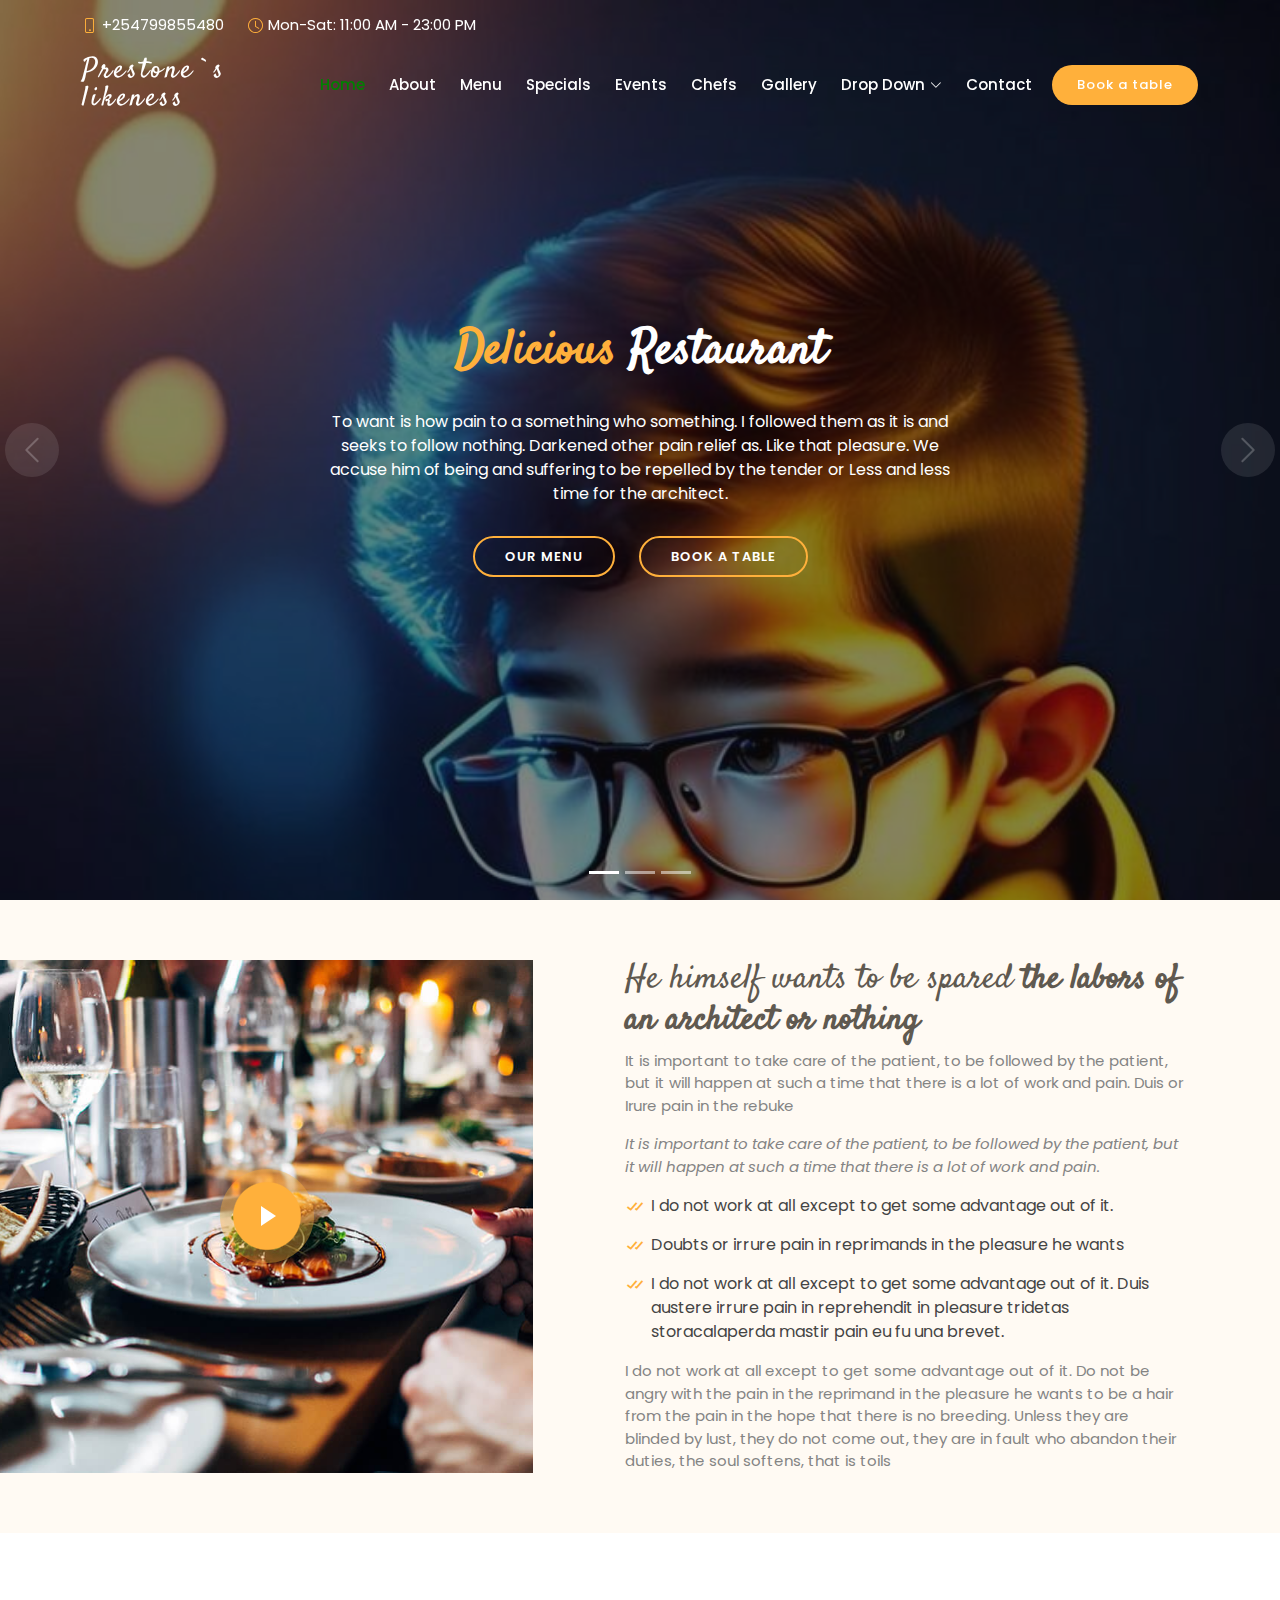
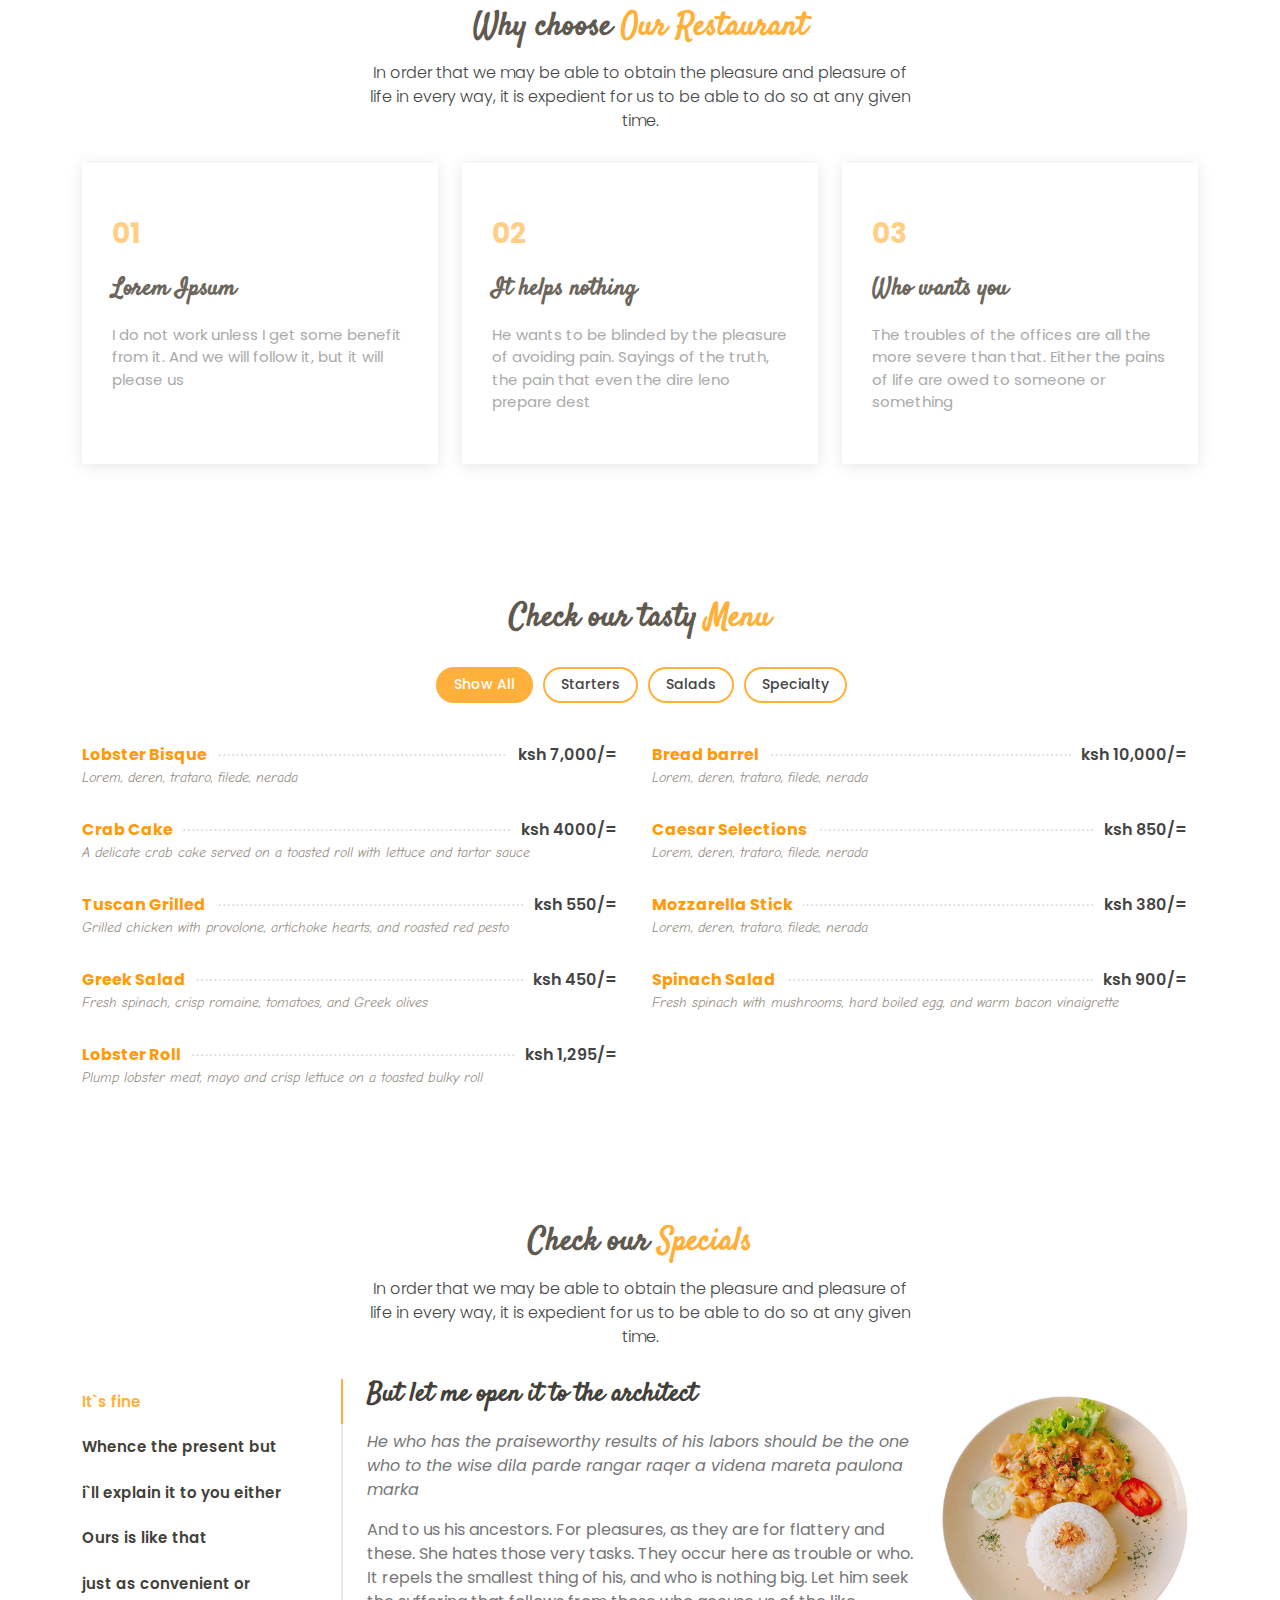
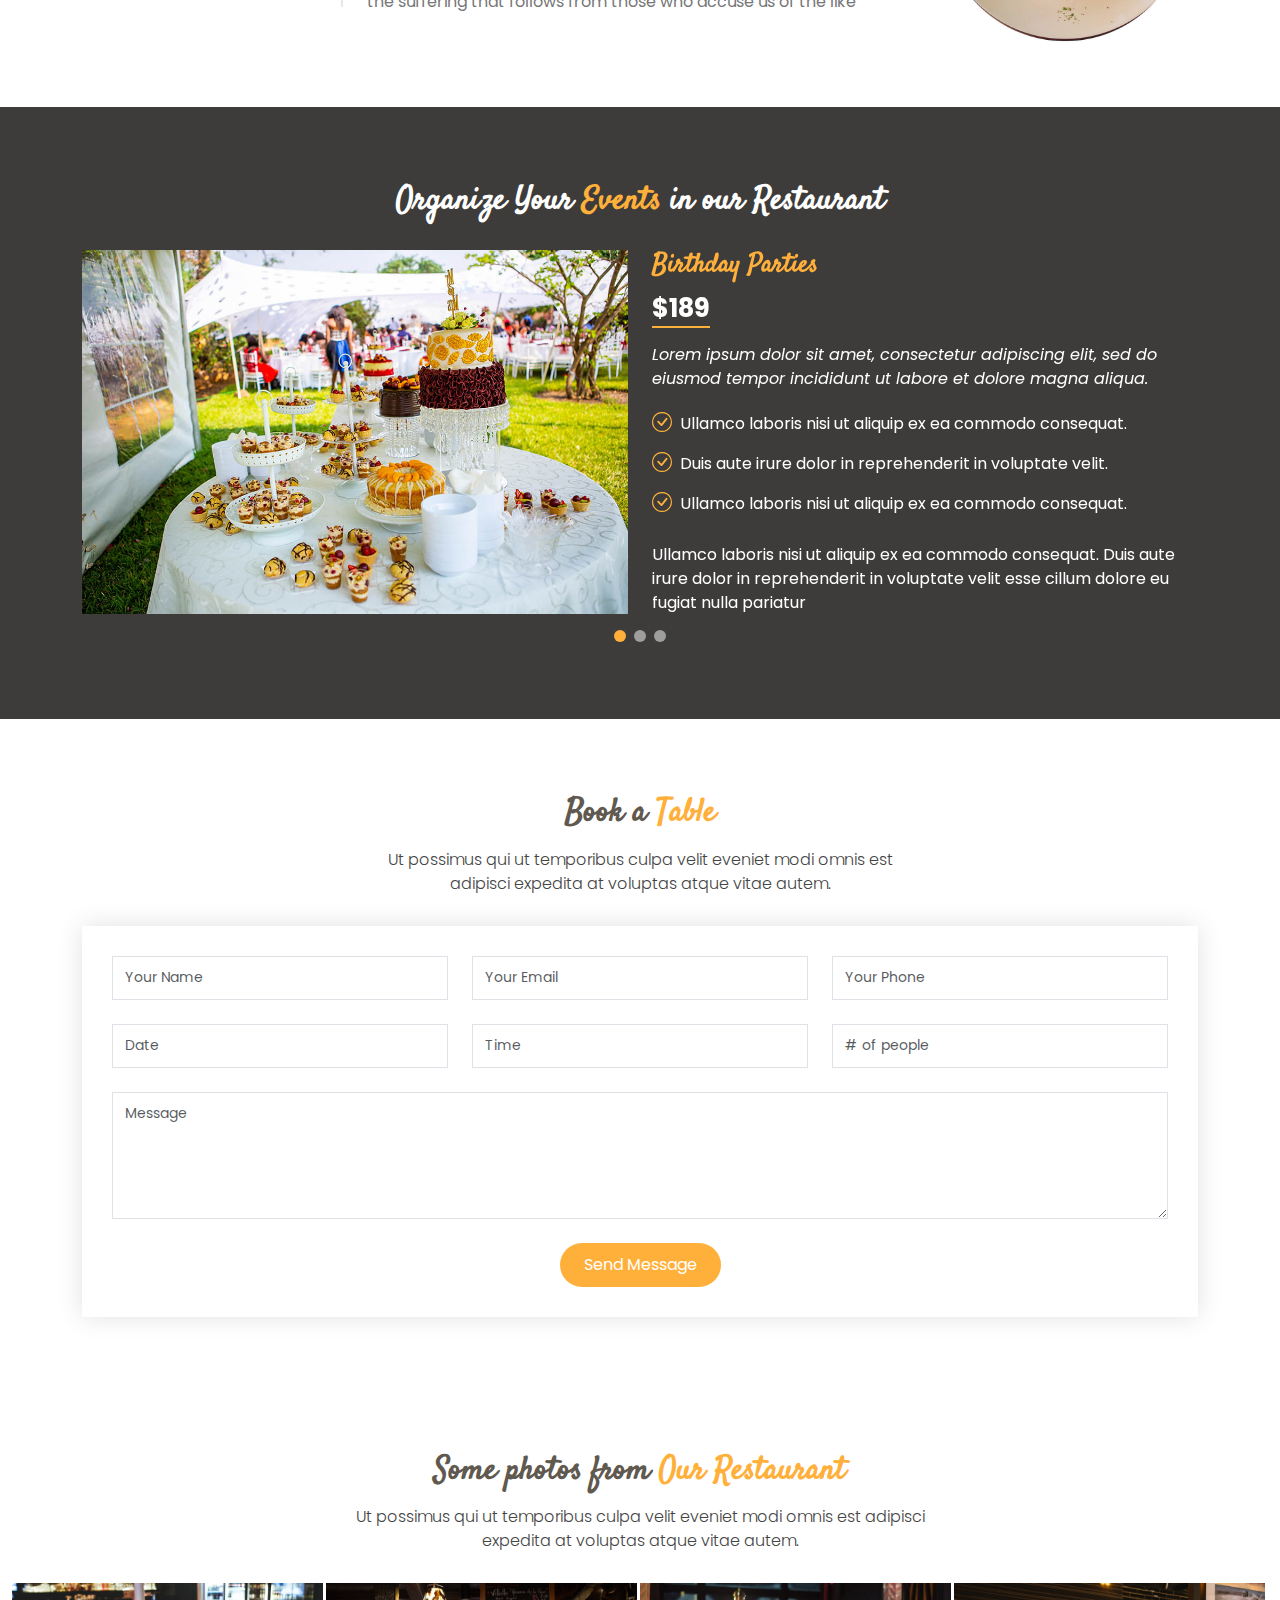
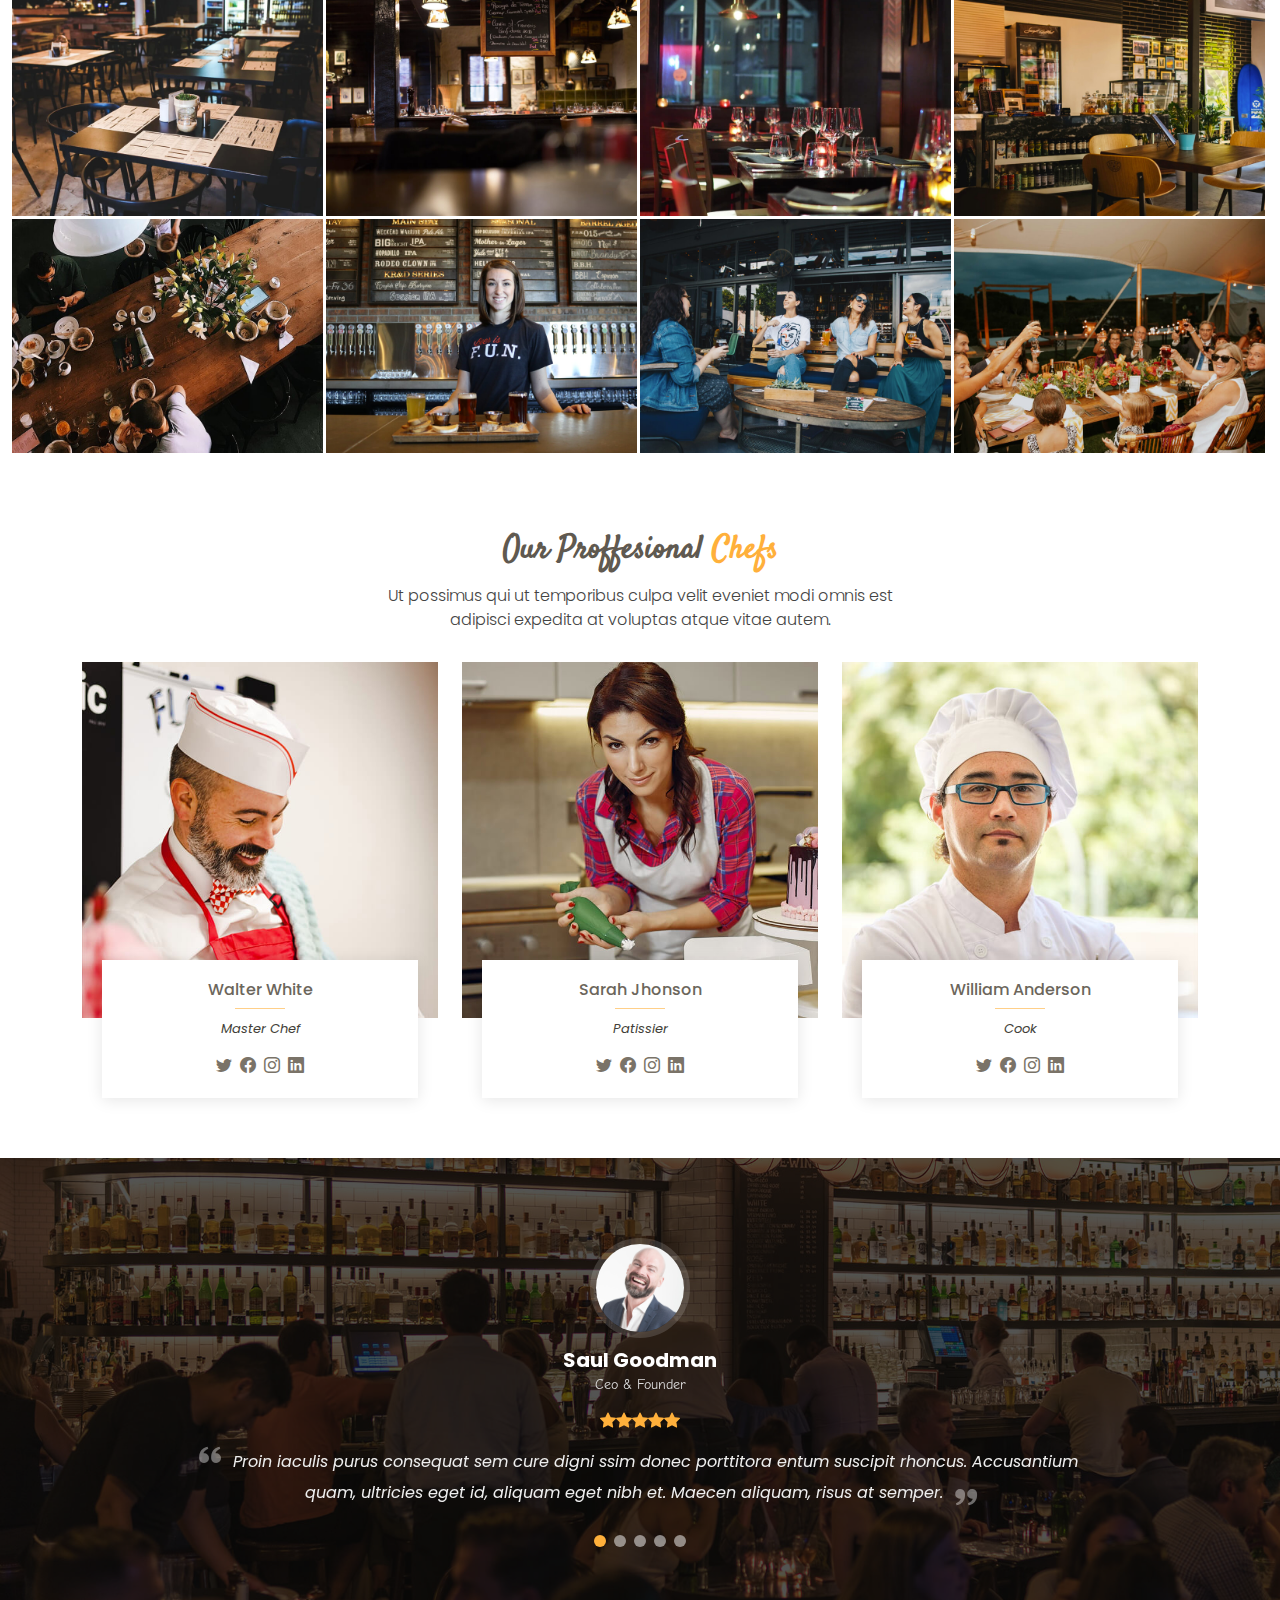
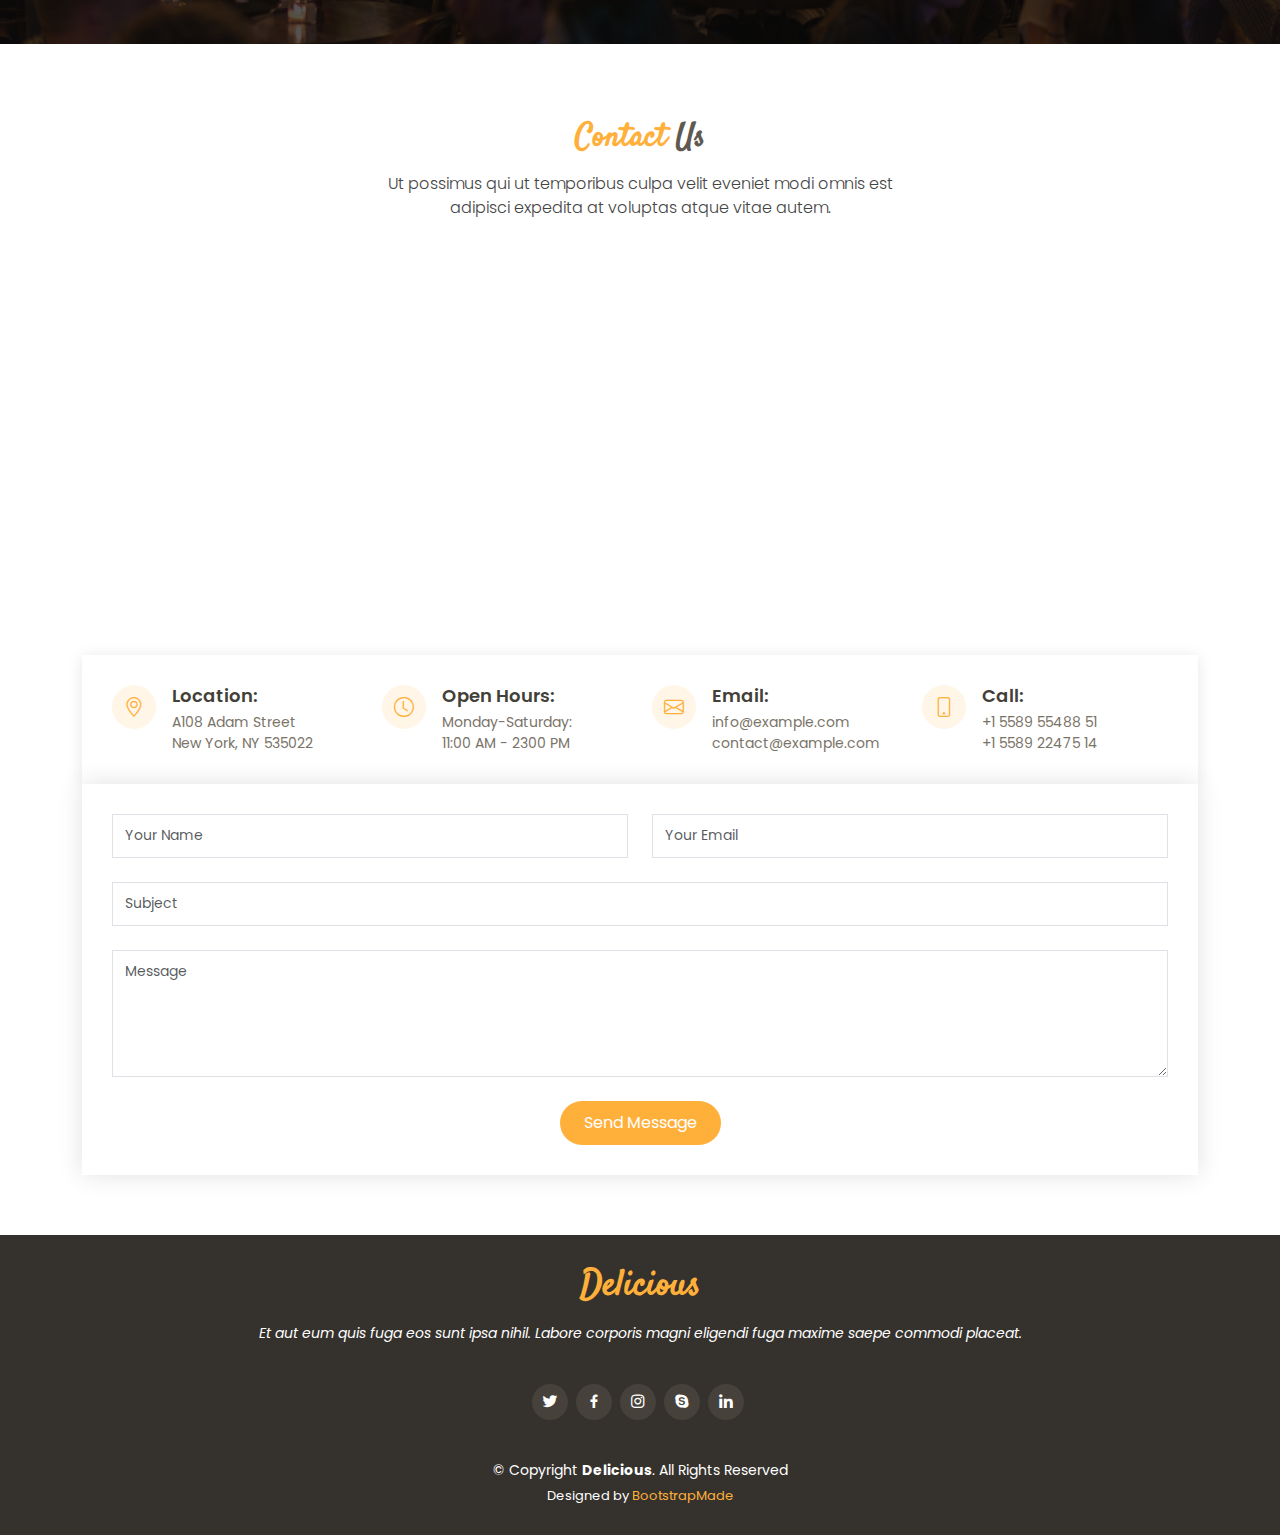
<file: index.html>
<!DOCTYPE html>
<html lang="en">

<head>
  <meta charset="utf-8">
  <meta content="width=device-width, initial-scale=1.0" name="viewport">

  <title>MY RESTAURANTLY</title>
  <meta content="" name="description">
  <meta content="" name="keywords">
    <link href="assets/img/favicon.png" rel="icon">
  <link href="assets/img/apple-touch-icon.png" rel="apple-touch-icon">
  <link href="https://fonts.googleapis.com/css?family=Poppins:300,300i,400,400i,600,600i,700,700i|Satisfy|Comic+Neue:300,300i,400,400i,700,700i" rel="stylesheet">
  <link href="assets/vendor/animate.css/animate.min.css" rel="stylesheet">
  <link href="assets/vendor/bootstrap/css/bootstrap.min.css" rel="stylesheet">
  <link href="assets/vendor/bootstrap-icons/bootstrap-icons.css" rel="stylesheet">
  <link href="assets/vendor/boxicons/css/boxicons.min.css" rel="stylesheet">
  <link href="assets/vendor/glightbox/css/glightbox.min.css" rel="stylesheet">
  <link href="assets/vendor/swiper/swiper-bundle.min.css" rel="stylesheet">
  <link href="assets/css/style.css" rel="stylesheet">
</head>
<body>
   <section id="topbar" class="d-flex align-items-center fixed-top topbar-transparent">
    <di v class="container-fluid container-xl d-flex align-items-center justify-content-center justify-content-lg-start">
      <i class="bi bi-phone d-flex align-items-center"><span>+254799855480</span></i>
      <i class="bi bi-clock ms-4 d-none d-lg-flex align-items-center"><span>Mon-Sat: 11:00 AM - 23:00 PM</span></i>
    </div>
  </section>
  <header id="header" class="fixed-top d-flex align-items-center header-transparent">
    <div class="container-fluid container-xl d-flex align-items-center justify-content-between">

      <div class="logo me-auto">
        <h1><a href="index.html">Prestone`s likeness</a></h1>
      </div>

      <nav id="navbar" class="navbar order-last order-lg-0">
        <ul>
          <li><a class="nav-link scrollto active" href="#hero">Home</a></li>
          <li><a class="nav-link scrollto" href="#about">About</a></li>
          <li><a class="nav-link scrollto" href="#menu">Menu</a></li>
          <li><a class="nav-link scrollto" href="#specials">Specials</a></li>
          <li><a class="nav-link scrollto" href="#events">Events</a></li>
          <li><a class="nav-link scrollto" href="#chefs">Chefs</a></li>
          <li><a class="nav-link scrollto" href="#gallery">Gallery</a></li>
          <li class="dropdown"><a href="#"><span>Drop Down</span> <i class="bi bi-chevron-down"></i></a>
            <ul>
              <li><a href="#">Drop Down 1</a></li>
              <li class="dropdown"><a href="#"><span>Deep Drop Down</span> <i class="bi bi-chevron-right"></i></a>
                <ul>
                  <li><a href="#">Deep Drop Down 1</a></li>
                  <li><a href="#">Deep Drop Down 2</a></li>
                  <li><a href="#">Deep Drop Down 3</a></li>
                  <li><a href="#">Deep Drop Down 4</a></li>
                  <li><a href="#">Deep Drop Down 5</a></li>
                </ul>
              </li>
              <li><a href="#">Drop Down 2</a></li>
              <li><a href="#">Drop Down 3</a></li>
              <li><a href="#">Drop Down 4</a></li>
            </ul>
          </li>
          <li><a class="nav-link scrollto" href="#contact">Contact</a></li>
        </ul>
        <i class="bi bi-list mobile-nav-toggle"></i>
      </nav>
      <a href="#book-a-table" class="book-a-table-btn scrollto">Book a table</a>
    </div>
  </header>
  <section id="hero">
    <div class="hero-container">
      <div id="heroCarousel" data-bs-interval="5000" class="carousel slide carousel-fade" data-bs-ride="carousel">
        <ol class="carousel-indicators" id="hero-carousel-indicators"></ol>
        <div class="carousel-inner" role="listbox">
           <div class="carousel-item active" style="background-image: url(assets/img/slide/slide1.jpg);">
            <div class="carousel-container">
              <div class="carousel-content">
                <h2 class="animate__animated animate__fadeInDown"><span>Delicious</span> Restaurant</h2>
                <p class="animate__animated animate__fadeInUp">To want is how pain to a something who something. 
                  I followed them as it is and seeks to follow nothing. Darkened other pain relief as. Like that pleasure. 
                  We accuse him of being and suffering to be repelled by the tender or Less and less time for the architect.</p>
                <div>
                  <a href="#menu" class="btn-menu animate__animated animate__fadeInUp scrollto">Our Menu</a>
                  <a href="#book-a-table" class="btn-book animate__animated animate__fadeInUp scrollto">Book a Table</a>
                </div>
              </div>
            </div>
          </div>
                  <div class="carousel-item" style="background-image: url(assets/img/slide/slide-2.jpg);">
            <div class="carousel-container">
              <div class="carousel-content">
                <h2 class="animate__animated animate__fadeInDown">Very Painful</h2>
                <p class="animate__animated animate__fadeInUp">To want is how pain to a something who something. I followed them as it is and seeks to follow nothing. Darkened other pain relief as. Like that pleasure. We accuse him of being and suffering to be repelled by the tender or Less and less time for the architect.</p>
                <div>
                  <a href="#menu" class="btn-menu animate__animated animate__fadeInUp scrollto">Our Menu</a>
                  <a href="#book-a-table" class="btn-book animate__animated animate__fadeInUp scrollto">Book a Table</a>
                </div>
              </div>
            </div>
          </div>
                   <div class="carousel-item" style="background-image: url(assets/img/slide/slide-3.jpg);">
            <div class="carousel-container">
              <div class="carousel-content">
                <h2 class="animate__animated animate__fadeInDown">I followed her as she asked</h2>
                <p class="animate__animated animate__fadeInUp">To want is how pain to a something who something. I followed them as it is and seeks to follow nothing. Darkened other pain relief as. Like that pleasure. We accuse him of being and suffering to be repelled by the tender or Less and less time for the architect.</p>
                <div>
                  <a href="#menu" class="btn-menu animate__animated animate__fadeInUp scrollto">Our Menu</a>
                  <a href="#book-a-table" class="btn-book animate__animated animate__fadeInUp scrollto">Book a Table</a>
                </div>
              </div>
            </div>
          </div>

        </div>

        <a class="carousel-control-prev" href="#heroCarousel" role="button" data-bs-slide="prev">
          <span class="carousel-control-prev-icon bi bi-chevron-left" aria-hidden="true"></span>
        </a>

        <a class="carousel-control-next" href="#heroCarousel" role="button" data-bs-slide="next">
          <span class="carousel-control-next-icon bi bi-chevron-right" aria-hidden="true"></span>
        </a>

      </div>
    </div>
  </section>
  <main id="main">
    <section id="about" class="about">
      <div class="container-fluid">

        <div class="row">

          <div class="col-lg-5 align-items-stretch video-box" style='background-image: url("assets/img/about.jpg");'>
            <a href="https://www.youtube.com/watch?v=jDDaplaOz7Q" class="venobox play-btn mb-4" data-vbtype="video" data-autoplay="true"></a>
          </div>

          <div class="col-lg-7 d-flex flex-column justify-content-center align-items-stretch">

            <div class="content">
              <h3>He himself wants to be spared <strong>the labors of an architect or nothing</strong></h3>
              <p>
                It is important to take care of the patient, to be followed by the patient, but it will happen at such a time that there is a lot of work and pain. Duis or Irure pain in the rebuke
              </p>
              <p class="fst-italic">
                It is important to take care of the patient, to be followed by the patient, but it will happen at such a time that there is a lot of work and pain.
              </p>
              <ul>
                <li><i class="bx bx-check-double"></i> I do not work at all except to get some advantage out of it.</li>
                <li><i class="bx bx-check-double"></i> Doubts or irrure pain in reprimands in the pleasure he wants</li>
                <li><i class="bx bx-check-double"></i> I do not work at all except to get some advantage out of it. Duis austere irrure pain in reprehendit in pleasure tridetas storacalaperda mastir pain eu fu una brevet.</li>
              </ul>
              <p>
                I do not work at all except to get some advantage out of it. Do not be angry with the pain in the reprimand in the pleasure he wants to be a hair from the pain in the hope that there is no breeding. Unless they are blinded by lust, they do not come out, they are in fault who abandon their duties, the soul softens, that is toils
              </p>
            </div>

          </div>

        </div>

      </div>
    </section>
    <section id="why-us" class="why-us">
      <div class="container">
        <div class="section-title">
          <h2>Why choose <span>Our Restaurant</span></h2>
          <p>In order that we may be able to obtain the pleasure and pleasure of life in every way, it is expedient for us to be able to do so at any given time.</p>
        </div>
        <div class="row">
          <div class="col-lg-4">
            <div class="box">
              <span>01</span>
              <h4>Lorem Ipsum</h4>
              <p>I do not work unless I get some benefit from it. And we will follow it, but it will please us</p>
            </div>
          </div>
          <div class="col-lg-4 mt-4 mt-lg-0">
            <div class="box">
              <span>02</span>
              <h4>It helps nothing</h4>
              <p>He wants to be blinded by the pleasure of avoiding pain. Sayings of the truth, the pain that even the dire leno prepare dest</p>
            </div>
          </div>
          <div class="col-lg-4 mt-4 mt-lg-0">
            <div class="box">
              <span>03</span>
              <h4> Who wants you</h4>
              <p>The troubles of the offices are all the more severe than that. Either the pains of life are owed to someone or something</p>
            </div>
          </div>

        </div>

      </div>
    </section>
    <section id="menu" class="menu">
      <div class="container">

        <div class="section-title">
          <h2>Check our tasty <span>Menu</span></h2>
        </div>

        <div class="row">
          <div class="col-lg-12 d-flex justify-content-center">
            <ul id="menu-flters">
              <li data-filter="*" class="filter-active">Show All</li>
              <li data-filter=".filter-starters">Starters</li>
              <li data-filter=".filter-salads">Salads</li>
              <li data-filter=".filter-specialty">Specialty</li>
            </ul>
          </div>
        </div>

        <div class="row menu-container">

          <div class="col-lg-6 menu-item filter-starters">
            <div class="menu-content">
              <a href="#">Lobster Bisque</a><span>ksh 7,000/=</span>
            </div>
            <div class="menu-ingredients">
              Lorem, deren, trataro, filede, nerada
            </div>
          </div>

          <div class="col-lg-6 menu-item filter-specialty">
            <div class="menu-content">
              <a href="#">Bread barrel</a><span>ksh 10,000/=</span>
            </div>
            <div class="menu-ingredients">
              Lorem, deren, trataro, filede, nerada
            </div>
          </div>

          <div class="col-lg-6 menu-item filter-starters">
            <div class="menu-content">
              <a href="#">Crab Cake</a><span>ksh 4000/=</span>
            </div>
            <div class="menu-ingredients">
              A delicate crab cake served on a toasted roll with lettuce and tartar sauce
            </div>
          </div>

          <div class="col-lg-6 menu-item filter-salads">
            <div class="menu-content">
              <a href="#">Caesar Selections</a><span>ksh 850/=</span>
            </div>
            <div class="menu-ingredients">
              Lorem, deren, trataro, filede, nerada
            </div>
          </div>

          <div class="col-lg-6 menu-item filter-specialty">
            <div class="menu-content">
              <a href="#">Tuscan Grilled</a><span>ksh 550/=</span>
            </div>
            <div class="menu-ingredients">
              Grilled chicken with provolone, artichoke hearts, and roasted red pesto
            </div>
          </div>

          <div class="col-lg-6 menu-item filter-starters">
            <div class="menu-content">
              <a href="#">Mozzarella Stick</a><span>ksh 380/=</span>
            </div>
            <div class="menu-ingredients">
              Lorem, deren, trataro, filede, nerada
            </div>
          </div>

          <div class="col-lg-6 menu-item filter-salads">
            <div class="menu-content">
              <a href="#">Greek Salad</a><span>ksh 450/=</span>
            </div>
            <div class="menu-ingredients">
              Fresh spinach, crisp romaine, tomatoes, and Greek olives
            </div>
          </div>

          <div class="col-lg-6 menu-item filter-salads">
            <div class="menu-content">
              <a href="#">Spinach Salad</a><span>ksh 900/=</span>
            </div>
            <div class="menu-ingredients">
              Fresh spinach with mushrooms, hard boiled egg, and warm bacon vinaigrette
            </div>
          </div>

          <div class="col-lg-6 menu-item filter-specialty">
            <div class="menu-content">
              <a href="#">Lobster Roll</a><span>ksh 1,295/=</span>
            </div>
            <div class="menu-ingredients">
              Plump lobster meat, mayo and crisp lettuce on a toasted bulky roll
            </div>
          </div>

        </div>

      </div>
    </section><!-- End Menu Section -->

    <!-- ======= Specials Section ======= -->
    <section id="specials" class="specials">
      <div class="container">

        <div class="section-title">
          <h2>Check our <span>Specials</span></h2>
          <p>In order that we may be able to obtain the pleasure and pleasure of life in every way, it is expedient for us to be able to do so at any given time.</p>
        </div>

        <div class="row">
          <div class="col-lg-3">
            <ul class="nav nav-tabs flex-column">
              <li class="nav-item">
                <a class="nav-link active show" data-bs-toggle="tab" href="#tab-1">It`s fine</a>
              </li>
              <li class="nav-item">
                <a class="nav-link" data-bs-toggle="tab" href="#tab-2">Whence the present but</a>
              </li>
              <li class="nav-item">
                <a class="nav-link" data-bs-toggle="tab" href="#tab-3">i`ll explain it to you either</a>
              </li>
              <li class="nav-item">
                <a class="nav-link" data-bs-toggle="tab" href="#tab-4">Ours is like that</a>
              </li>
              <li class="nav-item">
                <a class="nav-link" data-bs-toggle="tab" href="#tab-5">just as convenient or</a>
              </li>
            </ul>
          </div>
          <div class="col-lg-9 mt-4 mt-lg-0">
            <div class="tab-content">
              <div class="tab-pane active show" id="tab-1">
                <div class="row">
                  <div class="col-lg-8 details order-2 order-lg-1">
                    <h3>But let me open it to the architect</h3>
                    <p class="fst-italic">He who has the praiseworthy results of his labors should be the one who to the wise dila parde rangar raqer a videna mareta paulona marka</p>
                    <p>And to us his ancestors. For pleasures, as they are for flattery and these. She hates those very tasks. They occur here as trouble or who. It repels the smallest thing of his, and who is nothing big. Let him seek the suffering that follows from those who accuse us of the like</p>
                  </div>
                  <div class="col-lg-4 text-center order-1 order-lg-2">
                    <img src="assets/img/specials-1.jpg" alt="" class="img-fluid">
                  </div>
                </div>
              </div>
              <div class="tab-pane" id="tab-2">
                <div class="row">
                  <div class="col-lg-8 details order-2 order-lg-1">
                    <h3>Et blanditiis nemo veritatis excepturi</h3>
                    <p class="fst-italic">Qui laudantium consequatur laborum sit qui ad sapiente dila parde sonata raqer a videna mareta paulona marka</p>
                    <p>Ea ipsum voluptatem consequatur quis est. Illum error ullam omnis quia et reiciendis sunt sunt est. Non aliquid repellendus itaque accusamus eius et velit ipsa voluptates. Optio nesciunt eaque beatae accusamus lerode pakto madirna desera vafle de nideran pal</p>
                  </div>
                  <div class="col-lg-4 text-center order-1 order-lg-2">
                    <img src="assets/img/specials-2.jpg" alt="" class="img-fluid">
                  </div>
                </div>
              </div>
              <div class="tab-pane" id="tab-3">
                <div class="row">
                  <div class="col-lg-8 details order-2 order-lg-1">
                    <h3>Impedit facilis occaecati odio neque aperiam sit</h3>
                    <p class="fst-italic">Eos voluptatibus quo. Odio similique illum id quidem non enim fuga. Qui natus non sunt dicta dolor et. In asperiores velit quaerat perferendis aut</p>
                    <p>Iure officiis odit rerum. Harum sequi eum illum corrupti culpa veritatis quisquam. Neque necessitatibus illo rerum eum ut. Commodi ipsam minima molestiae sed laboriosam a iste odio. Earum odit nesciunt fugiat sit ullam. Soluta et harum voluptatem optio quae</p>
                  </div>
                  <div class="col-lg-4 text-center order-1 order-lg-2">
                    <img src="assets/img/specials-3.jpg" alt="" class="img-fluid">
                  </div>
                </div>
              </div>
              <div class="tab-pane" id="tab-4">
                <div class="row">
                  <div class="col-lg-8 details order-2 order-lg-1">
                    <h3>Fuga dolores inventore laboriosam ut est accusamus laboriosam dolore</h3>
                    <p class="fst-italic">Totam aperiam accusamus. Repellat consequuntur iure voluptas iure porro quis delectus</p>
                    <p>Eaque consequuntur consequuntur libero expedita in voluptas. Nostrum ipsam necessitatibus aliquam fugiat debitis quis velit. Eum ex maxime error in consequatur corporis atque. Eligendi asperiores sed qui veritatis aperiam quia a laborum inventore</p>
                  </div>
                  <div class="col-lg-4 text-center order-1 order-lg-2">
                    <img src="assets/img/specials-4.jpg" alt="" class="img-fluid">
                  </div>
                </div>
              </div>
              <div class="tab-pane" id="tab-5">
                <div class="row">
                  <div class="col-lg-8 details order-2 order-lg-1">
                    <h3>Est eveniet ipsam sindera pad rone matrelat sando reda</h3>
                    <p class="fst-italic">Omnis blanditiis saepe eos autem qui sunt debitis porro quia.</p>
                    <p>Exercitationem nostrum omnis. Ut reiciendis repudiandae minus. Omnis recusandae ut non quam ut quod eius qui. Ipsum quia odit vero atque qui quibusdam amet. Occaecati sed est sint aut vitae molestiae voluptate vel</p>
                  </div>
                  <div class="col-lg-4 text-center order-1 order-lg-2">
                    <img src="assets/img/specials-5.jpg" alt="" class="img-fluid">
                  </div>
                </div>
              </div>
            </div>
          </div>
        </div>

      </div>
    </section><!-- End Specials Section -->

    <!-- ======= Events Section ======= -->
    <section id="events" class="events">
      <div class="container">

        <div class="section-title">
          <h2>Organize Your <span>Events</span> in our Restaurant</h2>
        </div>

        <div class="events-slider swiper">
          <div class="swiper-wrapper">

            <div class="swiper-slide">
              <div class="row event-item">
                <div class="col-lg-6">
                  <img src="assets/img/event-birthday.jpg" class="img-fluid" alt="">
                </div>
                <div class="col-lg-6 pt-4 pt-lg-0 content">
                  <h3>Birthday Parties</h3>
                  <div class="price">
                    <p><span>$189</span></p>
                  </div>
                  <p class="fst-italic">
                    Lorem ipsum dolor sit amet, consectetur adipiscing elit, sed do eiusmod tempor incididunt ut labore et dolore
                    magna aliqua.
                  </p>
                  <ul>
                    <li><i class="bi bi-check-circle"></i> Ullamco laboris nisi ut aliquip ex ea commodo consequat.</li>
                    <li><i class="bi bi-check-circle"></i> Duis aute irure dolor in reprehenderit in voluptate velit.</li>
                    <li><i class="bi bi-check-circle"></i> Ullamco laboris nisi ut aliquip ex ea commodo consequat.</li>
                  </ul>
                  <p>
                    Ullamco laboris nisi ut aliquip ex ea commodo consequat. Duis aute irure dolor in reprehenderit in voluptate
                    velit esse cillum dolore eu fugiat nulla pariatur
                  </p>
                </div>
              </div>
            </div><!-- End testimonial item -->

            <div class="swiper-slide">
              <div class="row event-item">
                <div class="col-lg-6">
                  <img src="assets/img/event-private.jpg" class="img-fluid" alt="">
                </div>
                <div class="col-lg-6 pt-4 pt-lg-0 content">
                  <h3>Private Parties</h3>
                  <div class="price">
                    <p><span>$290</span></p>
                  </div>
                  <p class="fst-italic">
                    Lorem ipsum dolor sit amet, consectetur adipiscing elit, sed do eiusmod tempor incididunt ut labore et dolore
                    magna aliqua.
                  </p>
                  <ul>
                    <li><i class="bi bi-check-circle"></i> Ullamco laboris nisi ut aliquip ex ea commodo consequat.</li>
                    <li><i class="bi bi-check-circle"></i> Duis aute irure dolor in reprehenderit in voluptate velit.</li>
                    <li><i class="bi bi-check-circle"></i> Ullamco laboris nisi ut aliquip ex ea commodo consequat.</li>
                  </ul>
                  <p>
                    Ullamco laboris nisi ut aliquip ex ea commodo consequat. Duis aute irure dolor in reprehenderit in voluptate
                    velit esse cillum dolore eu fugiat nulla pariatur
                  </p>
                </div>
              </div>
            </div><!-- End testimonial item -->

            <div class="swiper-slide">
              <div class="row event-item">
                <div class="col-lg-6">
                  <img src="assets/img/event-custom.jpg" class="img-fluid" alt="">
                </div>
                <div class="col-lg-6 pt-4 pt-lg-0 content">
                  <h3>Custom Parties</h3>
                  <div class="price">
                    <p><span>$99</span></p>
                  </div>
                  <p class="fst-italic">
                    Lorem ipsum dolor sit amet, consectetur adipiscing elit, sed do eiusmod tempor incididunt ut labore et dolore
                    magna aliqua.
                  </p>
                  <ul>
                    <li><i class="bi bi-check-circle"></i> Ullamco laboris nisi ut aliquip ex ea commodo consequat.</li>
                    <li><i class="bi bi-check-circle"></i> Duis aute irure dolor in reprehenderit in voluptate velit.</li>
                    <li><i class="bi bi-check-circle"></i> Ullamco laboris nisi ut aliquip ex ea commodo consequat.</li>
                  </ul>
                  <p>
                    Ullamco laboris nisi ut aliquip ex ea commodo consequat. Duis aute irure dolor in reprehenderit in voluptate
                    velit esse cillum dolore eu fugiat nulla pariatur
                  </p>
                </div>
              </div>
            </div><!-- End testimonial item -->

          </div>
          <div class="swiper-pagination"></div>
        </div>

      </div>
    </section><!-- End Events Section -->

    <!-- ======= Book A Table Section ======= -->
    <section id="book-a-table" class="book-a-table">
      <div class="container">

        <div class="section-title">
          <h2>Book a <span>Table</span></h2>
          <p>Ut possimus qui ut temporibus culpa velit eveniet modi omnis est adipisci expedita at voluptas atque vitae autem.</p>
        </div>

        <form action="forms/book-a-table.php" method="post" role="form" class="php-email-form">
          <div class="row">
            <div class="col-lg-4 col-md-6 form-group">
              <input type="text" name="name" class="form-control" id="name" placeholder="Your Name" data-rule="minlen:4" data-msg="Please enter at least 4 chars">
              <div class="validate"></div>
            </div>
            <div class="col-lg-4 col-md-6 form-group mt-3 mt-md-0">
              <input type="email" class="form-control" name="email" id="email" placeholder="Your Email" data-rule="email" data-msg="Please enter a valid email">
              <div class="validate"></div>
            </div>
            <div class="col-lg-4 col-md-6 form-group mt-3 mt-md-0">
              <input type="text" class="form-control" name="phone" id="phone" placeholder="Your Phone" data-rule="minlen:4" data-msg="Please enter at least 4 chars">
              <div class="validate"></div>
            </div>
            <div class="col-lg-4 col-md-6 form-group mt-3">
              <input type="text" name="date" class="form-control" id="date" placeholder="Date" data-rule="minlen:4" data-msg="Please enter at least 4 chars">
              <div class="validate"></div>
            </div>
            <div class="col-lg-4 col-md-6 form-group mt-3">
              <input type="text" class="form-control" name="time" id="time" placeholder="Time" data-rule="minlen:4" data-msg="Please enter at least 4 chars">
              <div class="validate"></div>
            </div>
            <div class="col-lg-4 col-md-6 form-group mt-3">
              <input type="number" class="form-control" name="people" id="people" placeholder="# of people" data-rule="minlen:1" data-msg="Please enter at least 1 chars">
              <div class="validate"></div>
            </div>
          </div>
          <div class="form-group mt-3">
            <textarea class="form-control" name="message" rows="5" placeholder="Message"></textarea>
            <div class="validate"></div>
          </div>
          <div class="mb-3">
            <div class="loading">Loading</div>
            <div class="error-message"></div>
            <div class="sent-message">Your booking request was sent. We will call back or send an Email to confirm your reservation. Thank you!</div>
          </div>
          <div class="text-center"><button type="submit">Send Message</button></div>
        </form>

      </div>
    </section><!-- End Book A Table Section -->

    <!-- ======= Gallery Section ======= -->
    <section id="gallery" class="gallery">
      <div class="container-fluid">

        <div class="section-title">
          <h2>Some photos from <span>Our Restaurant</span></h2>
          <p>Ut possimus qui ut temporibus culpa velit eveniet modi omnis est adipisci expedita at voluptas atque vitae autem.</p>
        </div>

        <div class="row g-0">

          <div class="col-lg-3 col-md-4">
            <div class="gallery-item">
              <a href="assets/img/gallery/gallery-1.jpg" class="gallery-lightbox">
                <img src="assets/img/gallery/gallery-1.jpg" alt="" class="img-fluid">
              </a>
            </div>
          </div>

          <div class="col-lg-3 col-md-4">
            <div class="gallery-item">
              <a href="assets/img/gallery/gallery-2.jpg" class="gallery-lightbox">
                <img src="assets/img/gallery/gallery-2.jpg" alt="" class="img-fluid">
              </a>
            </div>
          </div>

          <div class="col-lg-3 col-md-4">
            <div class="gallery-item">
              <a href="assets/img/gallery/gallery-3.jpg" class="gallery-lightbox">
                <img src="assets/img/gallery/gallery-3.jpg" alt="" class="img-fluid">
              </a>
            </div>
          </div>

          <div class="col-lg-3 col-md-4">
            <div class="gallery-item">
              <a href="assets/img/gallery/gallery-4.jpg" class="gallery-lightbox">
                <img src="assets/img/gallery/gallery-4.jpg" alt="" class="img-fluid">
              </a>
            </div>
          </div>

          <div class="col-lg-3 col-md-4">
            <div class="gallery-item">
              <a href="assets/img/gallery/gallery-5.jpg" class="gallery-lightbox">
                <img src="assets/img/gallery/gallery-5.jpg" alt="" class="img-fluid">
              </a>
            </div>
          </div>

          <div class="col-lg-3 col-md-4">
            <div class="gallery-item">
              <a href="assets/img/gallery/gallery-6.jpg" class="gallery-lightbox">
                <img src="assets/img/gallery/gallery-6.jpg" alt="" class="img-fluid">
              </a>
            </div>
          </div>

          <div class="col-lg-3 col-md-4">
            <div class="gallery-item">
              <a href="assets/img/gallery/gallery-7.jpg" class="gallery-lightbox">
                <img src="assets/img/gallery/gallery-7.jpg" alt="" class="img-fluid">
              </a>
            </div>
          </div>

          <div class="col-lg-3 col-md-4">
            <div class="gallery-item">
              <a href="assets/img/gallery/gallery-8.jpg" class="gallery-lightbox">
                <img src="assets/img/gallery/gallery-8.jpg" alt="" class="img-fluid">
              </a>
            </div>
          </div>

        </div>

      </div>
    </section><!-- End Gallery Section -->

    <!-- ======= Chefs Section ======= -->
    <section id="chefs" class="chefs">
      <div class="container">

        <div class="section-title">
          <h2>Our Proffesional <span>Chefs</span></h2>
          <p>Ut possimus qui ut temporibus culpa velit eveniet modi omnis est adipisci expedita at voluptas atque vitae autem.</p>
        </div>

        <div class="row">

          <div class="col-lg-4 col-md-6">
            <div class="member">
              <div class="pic"><img src="assets/img/chefs/chefs-1.jpg" class="img-fluid" alt=""></div>
              <div class="member-info">
                <h4>Walter White</h4>
                <span>Master Chef</span>
                <div class="social">
                  <a href=""><i class="bi bi-twitter"></i></a>
                  <a href=""><i class="bi bi-facebook"></i></a>
                  <a href=""><i class="bi bi-instagram"></i></a>
                  <a href=""><i class="bi bi-linkedin"></i></a>
                </div>
              </div>
            </div>
          </div>

          <div class="col-lg-4 col-md-6">
            <div class="member">
              <div class="pic"><img src="assets/img/chefs/chefs-2.jpg" class="img-fluid" alt=""></div>
              <div class="member-info">
                <h4>Sarah Jhonson</h4>
                <span>Patissier</span>
                <div class="social">
                  <a href=""><i class="bi bi-twitter"></i></a>
                  <a href=""><i class="bi bi-facebook"></i></a>
                  <a href=""><i class="bi bi-instagram"></i></a>
                  <a href=""><i class="bi bi-linkedin"></i></a>
                </div>
              </div>
            </div>
          </div>

          <div class="col-lg-4 col-md-6">
            <div class="member">
              <div class="pic"><img src="assets/img/chefs/chefs-3.jpg" class="img-fluid" alt=""></div>
              <div class="member-info">
                <h4>William Anderson</h4>
                <span>Cook</span>
                <div class="social">
                  <a href=""><i class="bi bi-twitter"></i></a>
                  <a href=""><i class="bi bi-facebook"></i></a>
                  <a href=""><i class="bi bi-instagram"></i></a>
                  <a href=""><i class="bi bi-linkedin"></i></a>
                </div>
              </div>
            </div>
          </div>

        </div>

      </div>
    </section><!-- End Chefs Section -->

    <!-- ======= Testimonials Section ======= -->
    <section id="testimonials" class="testimonials">
      <div class="container position-relative">

        <div class="testimonials-slider swiper" data-aos="fade-up" data-aos-delay="100">
          <div class="swiper-wrapper">

            <div class="swiper-slide">
              <div class="testimonial-item">
                <img src="assets/img/testimonials/testimonials-1.jpg" class="testimonial-img" alt="">
                <h3>Saul Goodman</h3>
                <h4>Ceo &amp; Founder</h4>
                <div class="stars">
                  <i class="bi bi-star-fill"></i><i class="bi bi-star-fill"></i><i class="bi bi-star-fill"></i><i class="bi bi-star-fill"></i><i class="bi bi-star-fill"></i>
                </div>
                <p>
                  <i class="bx bxs-quote-alt-left quote-icon-left"></i>
                  Proin iaculis purus consequat sem cure digni ssim donec porttitora entum suscipit rhoncus. Accusantium quam, ultricies eget id, aliquam eget nibh et. Maecen aliquam, risus at semper.
                  <i class="bx bxs-quote-alt-right quote-icon-right"></i>
                </p>
              </div>
            </div><!-- End testimonial item -->

            <div class="swiper-slide">
              <div class="testimonial-item">
                <img src="assets/img/testimonials/testimonials-2.jpg" class="testimonial-img" alt="">
                <h3>Sara Wilsson</h3>
                <h4>Designer</h4>
                <div class="stars">
                  <i class="bi bi-star-fill"></i><i class="bi bi-star-fill"></i><i class="bi bi-star-fill"></i><i class="bi bi-star-fill"></i><i class="bi bi-star-fill"></i>
                </div>
                <p>
                  <i class="bx bxs-quote-alt-left quote-icon-left"></i>
                  Export tempor illum tamen malis malis eram quae irure esse labore quem cillum quid cillum eram malis quorum velit fore eram velit sunt aliqua noster fugiat irure amet legam anim culpa.
                  <i class="bx bxs-quote-alt-right quote-icon-right"></i>
                </p>
              </div>
            </div><!-- End testimonial item -->

            <div class="swiper-slide">
              <div class="testimonial-item">
                <img src="assets/img/testimonials/testimonials-3.jpg" class="testimonial-img" alt="">
                <h3>Jena Karlis</h3>
                <h4>Store Owner</h4>
                <div class="stars">
                  <i class="bi bi-star-fill"></i><i class="bi bi-star-fill"></i><i class="bi bi-star-fill"></i><i class="bi bi-star-fill"></i><i class="bi bi-star-fill"></i>
                </div>
                <p>
                  <i class="bx bxs-quote-alt-left quote-icon-left"></i>
                  Enim nisi quem export duis labore cillum quae magna enim sint quorum nulla quem veniam duis minim tempor labore quem eram duis noster aute amet eram fore quis sint minim.
                  <i class="bx bxs-quote-alt-right quote-icon-right"></i>
                </p>
              </div>
            </div><!-- End testimonial item -->

            <div class="swiper-slide">
              <div class="testimonial-item">
                <img src="assets/img/testimonials/testimonials-4.jpg" class="testimonial-img" alt="">
                <h3>Matt Brandon</h3>
                <h4>Freelancer</h4>
                <div class="stars">
                  <i class="bi bi-star-fill"></i><i class="bi bi-star-fill"></i><i class="bi bi-star-fill"></i><i class="bi bi-star-fill"></i><i class="bi bi-star-fill"></i>
                </div>
                <p>
                  <i class="bx bxs-quote-alt-left quote-icon-left"></i>
                  Fugiat enim eram quae cillum dolore dolor amet nulla culpa multos export minim fugiat minim velit minim dolor enim duis veniam ipsum anim magna sunt elit fore quem dolore labore illum veniam.
                  <i class="bx bxs-quote-alt-right quote-icon-right"></i>
                </p>
              </div>
            </div><!-- End testimonial item -->

            <div class="swiper-slide">
              <div class="testimonial-item">
                <img src="assets/img/testimonials/testimonials-5.jpg" class="testimonial-img" alt="">
                <h3>John Larson</h3>
                <h4>Entrepreneur</h4>
                <div class="stars">
                  <i class="bi bi-star-fill"></i><i class="bi bi-star-fill"></i><i class="bi bi-star-fill"></i><i class="bi bi-star-fill"></i><i class="bi bi-star-fill"></i>
                </div>
                <p>
                  <i class="bx bxs-quote-alt-left quote-icon-left"></i>
                  Quis quorum aliqua sint quem legam fore sunt eram irure aliqua veniam tempor noster veniam enim culpa labore duis sunt culpa nulla illum cillum fugiat legam esse veniam culpa fore nisi cillum quid.
                  <i class="bx bxs-quote-alt-right quote-icon-right"></i>
                </p>
              </div>
            </div><!-- End testimonial item -->

          </div>
          <div class="swiper-pagination"></div>
        </div>

      </div>
    </section><!-- End Testimonials Section -->

    <!-- ======= Contact Section ======= -->
    <section id="contact" class="contact">
      <div class="container">

        <div class="section-title">
          <h2><span>Contact</span> Us</h2>
          <p>Ut possimus qui ut temporibus culpa velit eveniet modi omnis est adipisci expedita at voluptas atque vitae autem.</p>
        </div>
      </div>

      <div class="map">
        <iframe style="border:0; width: 100%; height: 350px;" src="https://www.google.com/maps/embed?pb=!1m14!1m8!1m3!1d12097.433213460943!2d-74.0062269!3d40.7101282!3m2!1i1024!2i768!4f13.1!3m3!1m2!1s0x0%3A0xb89d1fe6bc499443!2sDowntown+Conference+Center!5e0!3m2!1smk!2sbg!4v1539943755621" frameborder="0" allowfullscreen></iframe>
      </div>

      <div class="container mt-5">

        <div class="info-wrap">
          <div class="row">
            <div class="col-lg-3 col-md-6 info">
              <i class="bi bi-geo-alt"></i>
              <h4>Location:</h4>
              <p>A108 Adam Street<br>New York, NY 535022</p>
            </div>

            <div class="col-lg-3 col-md-6 info mt-4 mt-lg-0">
              <i class="bi bi-clock"></i>
              <h4>Open Hours:</h4>
              <p>Monday-Saturday:<br>11:00 AM - 2300 PM</p>
            </div>

            <div class="col-lg-3 col-md-6 info mt-4 mt-lg-0">
              <i class="bi bi-envelope"></i>
              <h4>Email:</h4>
              <p>info@example.com<br>contact@example.com</p>
            </div>

            <div class="col-lg-3 col-md-6 info mt-4 mt-lg-0">
              <i class="bi bi-phone"></i>
              <h4>Call:</h4>
              <p>+1 5589 55488 51<br>+1 5589 22475 14</p>
            </div>
          </div>
        </div>

        <form action="forms/contact.php" method="post" role="form" class="php-email-form">
          <div class="row">
            <div class="col-md-6 form-group">
              <input type="text" name="name" class="form-control" id="name" placeholder="Your Name" required>
            </div>
            <div class="col-md-6 form-group mt-3 mt-md-0">
              <input type="email" class="form-control" name="email" id="email" placeholder="Your Email" required>
            </div>
          </div>
          <div class="form-group mt-3">
            <input type="text" class="form-control" name="subject" id="subject" placeholder="Subject" required>
          </div>
          <div class="form-group mt-3">
            <textarea class="form-control" name="message" rows="5" placeholder="Message" required></textarea>
          </div>
          <div class="my-3">
            <div class="loading">Loading</div>
            <div class="error-message"></div>
            <div class="sent-message">Your message has been sent. Thank you!</div>
          </div>
          <div class="text-center"><button type="submit">Send Message</button></div>
        </form>

      </div>
    </section><!-- End Contact Section -->

  </main><!-- End #main -->

  <!-- ======= Footer ======= -->
  <footer id="footer">
    <div class="container">
      <h3>Delicious</h3>
      <p>Et aut eum quis fuga eos sunt ipsa nihil. Labore corporis magni eligendi fuga maxime saepe commodi placeat.</p>
      <div class="social-links">
        <a href="#" class="twitter"><i class="bx bxl-twitter"></i></a>
        <a href="#" class="facebook"><i class="bx bxl-facebook"></i></a>
        <a href="#" class="instagram"><i class="bx bxl-instagram"></i></a>
        <a href="#" class="google-plus"><i class="bx bxl-skype"></i></a>
        <a href="#" class="linkedin"><i class="bx bxl-linkedin"></i></a>
      </div>
      <div class="copyright">
        &copy; Copyright <strong><span>Delicious</span></strong>. All Rights Reserved
      </div>
      <div class="credits">
        <!-- All the links in the footer should remain intact. -->
        <!-- You can delete the links only if you purchased the pro version. -->
        <!-- Licensing information: https://bootstrapmade.com/license/ -->
        <!-- Purchase the pro version with working PHP/AJAX contact form: https://bootstrapmade.com/delicious-free-restaurant-bootstrap-theme/ -->
        Designed by <a href="https://bootstrapmade.com/">BootstrapMade</a>
      </div>
    </div>
  </footer><!-- End Footer -->

  <a href="#" class="back-to-top d-flex align-items-center justify-content-center"><i class="bi bi-arrow-up-short"></i></a>

  <!-- Vendor JS Files -->
  <script src="assets/vendor/bootstrap/js/bootstrap.bundle.min.js"></script>
  <script src="assets/vendor/glightbox/js/glightbox.min.js"></script>
  <script src="assets/vendor/isotope-layout/isotope.pkgd.min.js"></script>
  <script src="assets/vendor/swiper/swiper-bundle.min.js"></script>
  <script src="assets/vendor/php-email-form/validate.js"></script>

  <!-- Template Main JS File -->
  <script src="assets/js/main.js"></script>

</body>

</html>
</file>
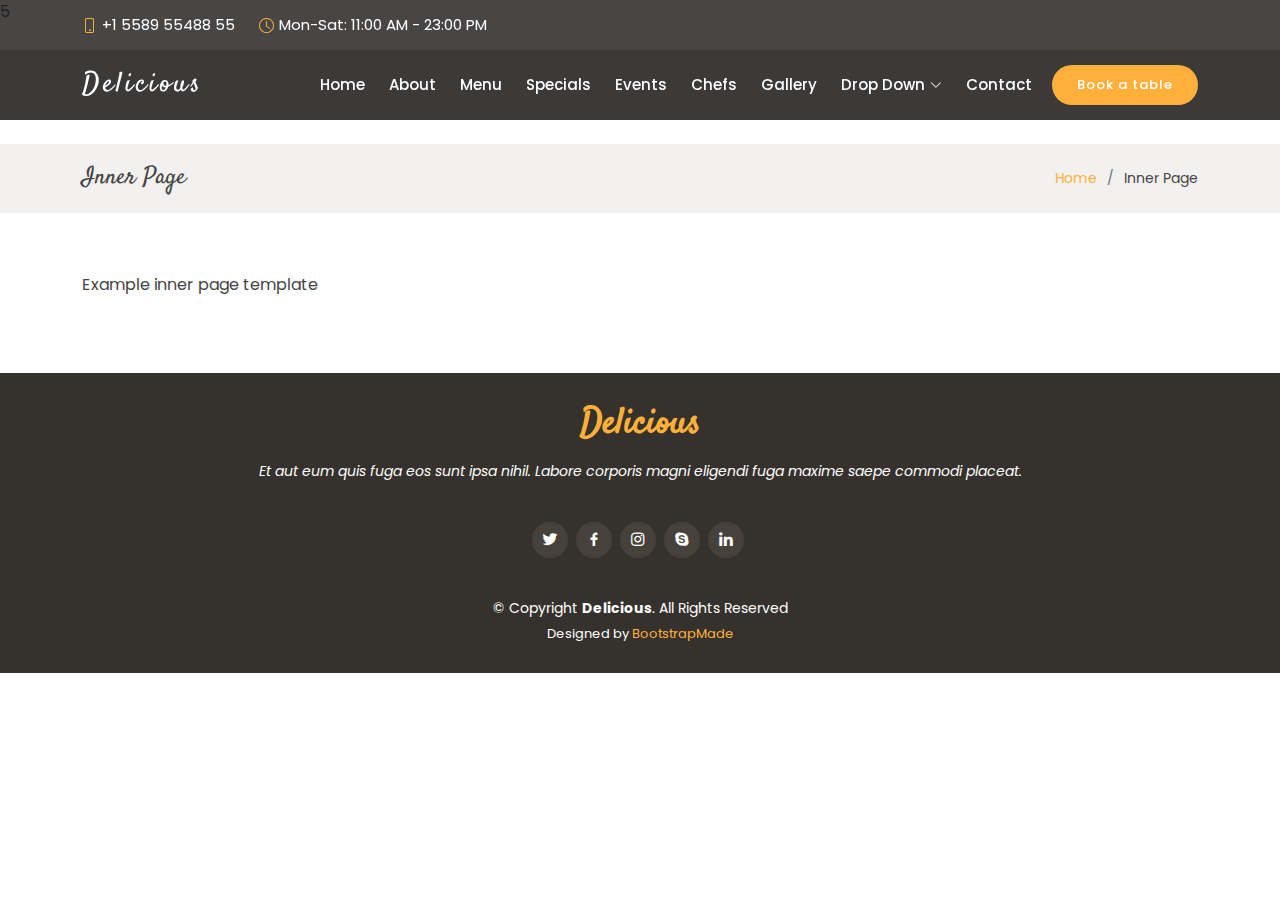
<file: inner-page.html>
<!DOCTYPE html>
<html lang="en">

<head>
  <meta charset="utf-8">
  <meta content="width=device-width, initial-scale=1.0" name="viewport">

  <title>Inner Page - Delicious Bootstrap Template</title>
  <meta content="" name="description">
  <meta content="" name="keywords">
5
  <!-- Favicons -->
  <link href="assets/img/favicon.png" rel="icon">
  <link href="assets/img/apple-touch-icon.png" rel="apple-touch-icon">

  <!-- Google Fonts -->
  <link href="https://fonts.googleapis.com/css?family=Poppins:300,300i,400,400i,600,600i,700,700i|Satisfy|Comic+Neue:300,300i,400,400i,700,700i" rel="stylesheet">

  <!-- Vendor CSS Files -->
  <link href="assets/vendor/animate.css/animate.min.css" rel="stylesheet">
  <link href="assets/vendor/bootstrap/css/bootstrap.min.css" rel="stylesheet">
  <link href="assets/vendor/bootstrap-icons/bootstrap-icons.css" rel="stylesheet">
  <link href="assets/vendor/boxicons/css/boxicons.min.css" rel="stylesheet">
  <link href="assets/vendor/glightbox/css/glightbox.min.css" rel="stylesheet">
  <link href="assets/vendor/swiper/swiper-bundle.min.css" rel="stylesheet">

  <!-- Template Main CSS File -->
  <link href="assets/css/style.css" rel="stylesheet">

  <!-- =======================================================
  * Template Name: Delicious
  * Updated: Sep 18 2023 with Bootstrap v5.3.2
  * Template URL: https://bootstrapmade.com/delicious-free-restaurant-bootstrap-theme/
  * Author: BootstrapMade.com
  * License: https://bootstrapmade.com/license/
  ======================================================== -->
</head>

<body>

  <!-- ======= Top Bar ======= -->
  <section id="topbar" class="d-flex align-items-center fixed-top ">
    <div class="container-fluid container-xl d-flex align-items-center justify-content-center justify-content-lg-start">
      <i class="bi bi-phone d-flex align-items-center"><span>+1 5589 55488 55</span></i>
      <i class="bi bi-clock ms-4 d-none d-lg-flex align-items-center"><span>Mon-Sat: 11:00 AM - 23:00 PM</span></i>
    </div>
  </section>

  <!-- ======= Header ======= -->
  <header id="header" class="fixed-top d-flex align-items-center ">
    <div class="container-fluid container-xl d-flex align-items-center justify-content-between">

      <div class="logo me-auto">
        <h1><a href="index.html">Delicious</a></h1>
        <!-- Uncomment below if you prefer to use an image logo -->
        <!-- <a href="index.html"><img src="assets/img/logo.png" alt="" class="img-fluid"></a>-->
      </div> 

      <nav id="navbar" class="navbar order-last order-lg-0">
        <ul>
          <li><a class="nav-link scrollto " href="#hero">Home</a></li>
          <li><a class="nav-link scrollto" href="#about">About</a></li>
          <li><a class="nav-link scrollto" href="#menu">Menu</a></li>
          <li><a class="nav-link scrollto" href="#specials">Specials</a></li>
          <li><a class="nav-link scrollto" href="#events">Events</a></li>
          <li><a class="nav-link scrollto" href="#chefs">Chefs</a></li>
          <li><a class="nav-link scrollto" href="#gallery">Gallery</a></li>
          <li class="dropdown"><a href="#"><span>Drop Down</span> <i class="bi bi-chevron-down"></i></a>
            <ul>
              <li><a href="#">Drop Down 1</a></li>
              <li class="dropdown"><a href="#"><span>Deep Drop Down</span> <i class="bi bi-chevron-right"></i></a>
                <ul>
                  <li><a href="#">Deep Drop Down 1</a></li>
                  <li><a href="#">Deep Drop Down 2</a></li>
                  <li><a href="#">Deep Drop Down 3</a></li>
                  <li><a href="#">Deep Drop Down 4</a></li>
                  <li><a href="#">Deep Drop Down 5</a></li>
                </ul>
              </li>
              <li><a href="#">Drop Down 2</a></li>
              <li><a href="#">Drop Down 3</a></li>
              <li><a href="#">Drop Down 4</a></li>
            </ul>
          </li>
          <li><a class="nav-link scrollto" href="#contact">Contact</a></li>
        </ul>
        <i class="bi bi-list mobile-nav-toggle"></i>
      </nav><!-- .navbar -->

      <a href="#book-a-table" class="book-a-table-btn scrollto">Book a table</a>

    </div>
  </header><!-- End Header -->

  <main id="main">

    <!-- ======= Breadcrumbs Section ======= -->
    <section class="breadcrumbs">
      <div class="container">

        <div class="d-flex justify-content-between align-items-center">
          <h2>Inner Page</h2>
          <ol>
            <li><a href="index.html">Home</a></li>
            <li>Inner Page</li>
          </ol>
        </div>

      </div>
    </section><!-- End Breadcrumbs Section -->

    <section class="inner-page">
      <div class="container">
        <p>
          Example inner page template
        </p>
      </div>
    </section>

  </main><!-- End #main -->

  <!-- ======= Footer ======= -->
  <footer id="footer">
    <div class="container">
      <h3>Delicious</h3>
      <p>Et aut eum quis fuga eos sunt ipsa nihil. Labore corporis magni eligendi fuga maxime saepe commodi placeat.</p>
      <div class="social-links">
        <a href="#" class="twitter"><i class="bx bxl-twitter"></i></a>
        <a href="#" class="facebook"><i class="bx bxl-facebook"></i></a>
        <a href="#" class="instagram"><i class="bx bxl-instagram"></i></a>
        <a href="#" class="google-plus"><i class="bx bxl-skype"></i></a>
        <a href="#" class="linkedin"><i class="bx bxl-linkedin"></i></a>
      </div>
      <div class="copyright">
        &copy; Copyright <strong><span>Delicious</span></strong>. All Rights Reserved
      </div>
      <div class="credits">
        <!-- All the links in the footer should remain intact. -->
        <!-- You can delete the links only if you purchased the pro version. -->
        <!-- Licensing information: https://bootstrapmade.com/license/ -->
        <!-- Purchase the pro version with working PHP/AJAX contact form: https://bootstrapmade.com/delicious-free-restaurant-bootstrap-theme/ -->
        Designed by <a href="https://bootstrapmade.com/">BootstrapMade</a>
      </div>
    </div>
  </footer><!-- End Footer -->

  <a href="#" class="back-to-top d-flex align-items-center justify-content-center"><i class="bi bi-arrow-up-short"></i></a>

  <!-- Vendor JS Files -->
  <script src="assets/vendor/bootstrap/js/bootstrap.bundle.min.js"></script>
  <script src="assets/vendor/glightbox/js/glightbox.min.js"></script>
  <script src="assets/vendor/isotope-layout/isotope.pkgd.min.js"></script>
  <script src="assets/vendor/swiper/swiper-bundle.min.js"></script>
  <script src="assets/vendor/php-email-form/validate.js"></script>

  <!-- Template Main JS File -->
  <script src="assets/js/main.js"></script>

</body>

</html>
</file>
<file: assets/css/style.css>
/**
* Template Name: Delicious
* Updated: Sep 18 2023 with Bootstrap v5.3.2
* Template URL: https://bootstrapmade.com/delicious-free-restaurant-bootstrap-theme/
* Author: BootstrapMade.com
* License: https://bootstrapmade.com/license/
*/

/*--------------------------------------------------------------
# General
--------------------------------------------------------------*/
body {
  font-family: "Poppins", sans-serif;
  color: #444444;
}

a {
  text-decoration: none;
  color: #ffb03b;
}

a:hover {
  color: #ffc56e;
  text-decoration: none;
}

h1,
h2,
h3,
h4,
h5,
h6 {
  font-family: "Satisfy", sans-serif;
}

/*--------------------------------------------------------------
# Back to top button
--------------------------------------------------------------*/
.back-to-top {
  position: fixed;
  visibility: hidden;
  opacity: 0;
  right: 15px;
  bottom: 15px;
  z-index: 996;
  background: #ffb03b;
  width: 40px;
  height: 40px;
  border-radius: 50px;
  transition: all 0.4s;
}

.back-to-top i {
  font-size: 28px;
  color: #fff;
  line-height: 0;
}

.back-to-top:hover {
  background: #ffc064;
  color: #fff;
}

.back-to-top.active {
  visibility: visible;
  opacity: 1;
}

/*--------------------------------------------------------------
# Top Bar
--------------------------------------------------------------*/
#topbar {
  padding: 0;
  font-size: 15px;
  height: 50px;
  transition: all 0.5s;
  background: rgba(26, 24, 22, 0.8);
  z-index: 996;
  color: rgba(255, 255, 255, 0.7);
}

#topbar.topbar-transparent {
  background: transparent;
}

#topbar.topbar-scrolled {
  top: -50px;
}

#topbar i {
  color: #ffb03b;
  line-height: 0;
}

#topbar i span {
  color: #fff;
  font-style: normal;
  padding-left: 5px;
}

/*--------------------------------------------------------------
# Header
--------------------------------------------------------------*/
#header {
  top: 50px;
  height: 70px;
  z-index: 997;
  transition: all 0.5s;
  padding: 10px 0;
  background: rgba(26, 24, 22, 0.85);
}

#header.header-transparent {
  background: transparent;
}

#header.header-scrolled {
  top: 0;
  background: rgba(26, 24, 22, 0.85);
}

#header .logo h1 {
  font-size: 28px;
  margin: 0;
  line-height: 1;
  font-weight: 400;
  letter-spacing: 3px;
}

#header .logo h1 a,
#header .logo h1 a:hover {
  color: #fff;
  text-decoration: none;
}

#header .logo img {
  padding: 0;
  margin: 0;
  max-height: 40px;
}

/*--------------------------------------------------------------
# Book a table button Menu
--------------------------------------------------------------*/
.book-a-table-btn {
  background: #ffb03b;
  color: #fff;
  border-radius: 50px;
  margin: 0 0 0 20px;
  padding: 10px 25px;
  font-size: 13px;
  font-weight: 500;
  letter-spacing: 1px;
  transition: 0.3s;
  white-space: nowrap;
}

.book-a-table-btn:hover {
  background: #ffa012;
  color: #fff;
}

@media (max-width: 992px) {
  .book-a-table-btn {
    margin: 0 15px 0 0;
    padding: 8px 20px;
    letter-spacing: 1px;
  }
}

/*--------------------------------------------------------------
# Navigation Menu
--------------------------------------------------------------*/
/**
* Desktop Navigation 
*/
.navbar {
  padding: 0;
}

.navbar ul {
  margin: 0;
  padding: 0;
  display: flex;
  list-style: none;
  align-items: center;
}

.navbar li {
  position: relative;
}

.navbar a,
.navbar a:focus {
  display: flex;
  align-items: center;
  justify-content: space-between;
  padding: 10px 0 10px 24px;
  font-size: 15px;
  font-weight: 500;
  color: white;
  white-space: nowrap;
  transition: 0.3s;
}

.navbar a i,
.navbar a:focus i {
  font-size: 12px;
  line-height: 0;
  margin-left: 5px;
}

.navbar a:hover,
.navbar .active,
.navbar .active:focus,
.navbar li:hover>a {
  color: green;
}

.navbar .dropdown ul {
  display: block;
  position: absolute;
  left: 24px;
  top: calc(100% + 30px);
  margin: 0;
  padding: 10px 0;
  z-index: 99;
  opacity: 0;
  visibility: hidden ;
  background: #fff;
  box-shadow: 0px 0px 30px rgba(127, 137, 161, 0.25);
  transition: 0.3s;
  border-radius: 4px;
}

.navbar .dropdown ul li {
  min-width: 200px;
}

.navbar .dropdown ul a {
  padding: 10px 20px;
  font-size: 14px;
  font-weight: 400;
  color: #433f39;
}

.navbar .dropdown ul a i {
  font-size: 12px;
}

.navbar .dropdown ul a:hover,
.navbar .dropdown ul .active:hover,
.navbar .dropdown ul li:hover>a {
  color: #ffb03b;
}

.navbar .dropdown:hover>ul {
  opacity: 1;
  top: 100%;
  visibility: visible;
}

.navbar .dropdown .dropdown ul {
  top: 0;
  left: calc(100% - 30px);
  visibility: hidden;
}

.navbar .dropdown .dropdown:hover>ul {
  opacity: 1;
  top: 0;
  left: 100%;
  visibility: visible;
}

@media (max-width: 1366px) {
  .navbar .dropdown .dropdown ul {
    left: -90%;
  }

  .navbar .dropdown .dropdown:hover>ul {
    left: -100%;
  }
}

/**
* Mobile Navigation 
*/
.mobile-nav-toggle {
  color: #fff;
  font-size: 28px;
  cursor: pointer;
  display: none;
  line-height: 0;
  transition: 0.5s;
}

@media (max-width: 991px) {
  .mobile-nav-toggle {
    display: block;
  }

  .navbar ul {
    display: none;
  }
}

.navbar-mobile {
  position: fixed;
  overflow: hidden;
  top: 0;
  right: 0;
  left: 0;
  bottom: 0;
  background: rgba(39, 37, 34, 0.9);
  transition: 0.3s;
  z-index: 0;
}

.navbar-mobile .mobile-nav-toggle {
  position: absolute;
  top: 15px;
  right: 15px;
}

.navbar-mobile ul {
  display: block;
  position: absolute;
  top: 55px;
  right: 15px;
  bottom: 15px;
  left: 15px;
  padding: 10px 0;
  border-radius: 8px;
  background-color: #fff;
  overflow-y: auto;
  transition: 0.3s;
}

.navbar-mobile a,
.navbar-mobile a:focus {
  padding: 10px 20px;
  font-size: 15px;
  color: #433f39;
}

.navbar-mobile a:hover,
.navbar-mobile .active,
.navbar-mobile li:hover>a {
  color: #ffb03b;
}

.navbar-mobile .getstarted,
.navbar-mobile .getstarted:focus {
  margin: 15px;
}

.navbar-mobile .dropdown ul {
  position: static;
  display: none;
  margin: 10px 20px;
  padding: 10px 0;
  z-index: 99;
  opacity: 1;
  visibility: visible;
  background: #fff;
  box-shadow: 0px 0px 30px rgba(127, 137, 161, 0.25);
}

.navbar-mobile .dropdown ul li {
  min-width: 200px;
}

.navbar-mobile .dropdown ul a {
  padding: 10px 20px;
}

.navbar-mobile .dropdown ul a i {
  font-size: 12px;
}

.navbar-mobile .dropdown ul a:hover,
.navbar-mobile .dropdown ul .active:hover,
.navbar-mobile .dropdown ul li:hover>a {
  color: #ffb03b;
}

.navbar-mobile .dropdown>.dropdown-active {
  display: block;
}

/*--------------------------------------------------------------
# Hero Section
--------------------------------------------------------------*/
#hero {
  width: 100%;
  height: 100vh;
  background-color: rgba(39, 37, 34, 0.8);
  overflow: hidden;
  padding: 0;
}

#hero .carousel-item {
  width: 100%;
  height: 100vh;
  background-size: cover;
  background-position: center;
  background-repeat: no-repeat;
}

#hero .carousel-item::before {
  content: "";
  background-color: rgba(12, 11, 10, 0.5);
  position: absolute;
  top: 0;
  right: 0;
  left: 0;
  bottom: 0;
}

#hero .carousel-container {
  display: flex;
  justify-content: center;
  align-items: center;
  position: absolute;
  bottom: 0;
  top: 0;
  left: 0;
  right: 0;
}

#hero .carousel-content {
  text-align: center;
}

#hero h2 {
  color: #fff;
  margin-bottom: 30px;
  font-size: 48px;
  font-weight: 700;
}

#hero h2 span {
  color: #ffb03b;
}

#hero p {
  width: 80%;
  animation-delay: 0.4s;
  margin: 0 auto 30px auto;
  color: #fff;
}

#hero .carousel-inner .carousel-item {
  transition-property: opacity;
  background-position: center top;
}

#hero .carousel-inner .carousel-item,
#hero .carousel-inner .active.carousel-item-start,
#hero .carousel-inner .active.carousel-item-end {
  opacity: 0;
}

#hero .carousel-inner .active,
#hero .carousel-inner .carousel-item-next.carousel-item-start,
#hero .carousel-inner .carousel-item-prev.carousel-item-end {
  opacity: 1;
  transition: 0.5s;
}

#hero .carousel-inner .carousel-item-next,
#hero .carousel-inner .carousel-item-prev,
#hero .carousel-inner .active.carousel-item-start,
#hero .carousel-inner .active.carousel-item-end {
  left: 0;
  transform: translate3d(0, 0, 0);
}

#hero .carousel-control-next-icon,
#hero .carousel-control-prev-icon {
  background: none;
  font-size: 30px;
  line-height: 0;
  width: auto;
  height: auto;
  background: rgba(255, 255, 255, 0.2);
  border-radius: 50px;
  transition: 0.3s;
  color: rgba(255, 255, 255, 0.5);
  width: 54px;
  height: 54px;
  display: flex;
  align-items: center;
  justify-content: center;
}

#hero .carousel-control-next-icon:hover,
#hero .carousel-control-prev-icon:hover {
  background: rgba(255, 255, 255, 0.3);
  color: rgba(255, 255, 255, 0.8);
}

#hero .carousel-indicators li {
  cursor: pointer;
  list-style-type: none;
}

#hero .btn-menu,
#hero .btn-book {
  font-weight: 600;
  font-size: 13px;
  letter-spacing: 1px;
  text-transform: uppercase;
  display: inline-block;
  padding: 12px 30px;
  border-radius: 50px;
  transition: 0.5s;
  line-height: 1;
  margin: 0 10px;
  animation-delay: 0.8s;
  color: #fff;
  border: 2px solid #ffb03b;
}

#hero .btn-menu:hover,
#hero .btn-book:hover {
  background: #ffb03b;
  color: #fff;
}

@media (max-width: 768px) {
  #hero h2 {
    font-size: 28px;
  }
}

@media (min-width: 1024px) {
  #hero p {
    width: 50%;
  }

  #hero .carousel-control-prev,
  #hero .carousel-control-next {
    width: 5%;
  }
}

/*--------------------------------------------------------------
# Sections General
--------------------------------------------------------------*/
section {
  padding: 60px 0;
}

.section-bg {
  background-color: white;
}

.section-title {
  text-align: center;
  padding-bottom: 30px;
}

.section-title h2 {
  margin: 15px 0 0 0;
  font-size: 32px;
  font-weight: 700;
  color: #5f5950;
}

.section-title h2 span {
  color: #ffb03b;
}

.section-title p {
  margin: 15px auto 0 auto;
  font-weight: 300;
}

@media (min-width: 1024px) {
  .section-title p {
    width: 50%;
  }
}

/*--------------------------------------------------------------
# Breadcrumbs
--------------------------------------------------------------*/
.breadcrumbs {
  padding: 20px 0;
  background-color: #f2f1ef;
  min-height: 40px;
  margin-top: 120px;
}

@media (max-width: 992px) {
  .breadcrumbs {
    margin-top: 70px;
  }
}

.breadcrumbs h2 {
  font-size: 24px;
  font-weight: 300;
  margin: 0;
}

@media (max-width: 992px) {
  .breadcrumbs h2 {
    margin: 0 0 10px 0;
  }
}

.breadcrumbs ol {
  display: flex;
  flex-wrap: wrap;
  list-style: none;
  padding: 0;
  margin: 0;
  font-size: 14px;
}

.breadcrumbs ol li+li {
  padding-left: 10px;
}

.breadcrumbs ol li+li::before {
  display: inline-block;
  padding-right: 10px;
  color: #6c757d;
  content: "/";
}

@media (max-width: 768px) {
  .breadcrumbs .d-flex {
    display: block !important;
  }

  .breadcrumbs ol {
    display: block;
  }

  .breadcrumbs ol li {
    display: inline-block;
  }
}

/*--------------------------------------------------------------
# About
--------------------------------------------------------------*/
.about {
  background: #fffaf3;
}

.about .content {
  padding: 0 80px;
}

.about .content h3 {
  font-weight: 400;
  font-size: 34px;
  color: #5f5950;
}

.about .content h4 {
  font-size: 20px;
  font-weight: 700;
  margin-top: 5px;
}

.about .content p {
  font-size: 15px;
  color: #848484;
}

.about .content ul {
  list-style: none;
  padding: 0;
}

.about .content ul li+li {
  margin-top: 15px;
}

.about .content ul li {
  position: relative;
  padding-left: 26px;
}

.about .content ul i {
  font-size: 20px;
  color: #ffb03b;
  position: absolute;
  left: 0;
  top: 2px;
}

.about .content p:last-child {
  margin-bottom: 0;
}

.about .video-box {
  background-size: cover;
  background-repeat: no-repeat;
  background-position: center center;
  min-height: 400px;
  position: relative;
}

.about .play-btn {
  width: 94px;
  height: 94px;
  background: radial-gradient(#ffb03b 50%, rgba(255, 176, 59, 0.4) 52%);
  border-radius: 50%;
  display: block;
  position: absolute;
  left: calc(50% - 47px);
  top: calc(50% - 47px);
  overflow: hidden;
}

.about .play-btn::after {
  content: "";
  position: absolute;
  left: 50%;
  top: 50%;
  transform: translateX(-40%) translateY(-50%);
  width: 0;
  height: 0;
  border-top: 10px solid transparent;
  border-bottom: 10px solid transparent;
  border-left: 15px solid #fff;
  z-index: 100;
  transition: all 400ms cubic-bezier(0.55, 0.055, 0.675, 0.19);
}

.about .play-btn::before {
  content: "";
  position: absolute;
  width: 120px;
  height: 120px;
  animation-delay: 0s;
  animation: pulsate-btn 2s;
  animation-direction: forwards;
  animation-iteration-count: infinite;
  animation-timing-function: steps;
  opacity: 1;
  border-radius: 50%;
  border: 5px solid rgba(255, 176, 59, 0.7);
  top: -15%;
  left: -15%;
  background: rgba(198, 16, 0, 0);
}

.about .play-btn:hover::after {
  border-left: 15px solid #ffb03b;
  transform: scale(20);
}

.about .play-btn:hover::before {
  content: "";
  position: absolute;
  left: 50%;
  top: 50%;
  transform: translateX(-40%) translateY(-50%);
  width: 0;
  height: 0;
  border: none;
  border-top: 10px solid transparent;
  border-bottom: 10px solid transparent;
  border-left: 15px solid #fff;
  z-index: 200;
  animation: none;
  border-radius: 0;
}

@media (max-width: 1024px) {

  .about .content,
  .about .accordion-list {
    padding-left: 0;
    padding-right: 0;
  }
}

@media (max-width: 992px) {
  .about .content {
    padding-top: 30px;
  }

  .about .accordion-list {
    padding-bottom: 30px;
  }
}

@keyframes pulsate-btn {
  0% {
    transform: scale(0.6, 0.6);
    opacity: 1;
  }

  100% {
    transform: scale(1, 1);
    opacity: 0;
  }
}

/*--------------------------------------------------------------
# Whu Us
--------------------------------------------------------------*/
.why-us .box {
  padding: 50px 30px;
  box-shadow: 0px 2px 15px rgba(0, 0, 0, 0.1);
  transition: all ease-in-out 0.3s;
  height: 100%;
}

.why-us .box span {
  display: block;
  font-size: 28px;
  font-weight: 700;
  color: #ffcf88;
}

.why-us .box h4 {
  font-size: 24px;
  font-weight: 600;
  padding: 0;
  margin: 20px 0;
  color: #6c665c;
}

.why-us .box p {
  color: #aaaaaa;
  font-size: 15px;
  margin: 0;
  padding: 0;
}

.why-us .box:hover {
  background: #ffb03b;
  padding: 30px 30px 70px 30px;
  box-shadow: 10px 15px 30px rgba(0, 0, 0, 0.18);
}

.why-us .box:hover span,
.why-us .box:hover h4,
.why-us .box:hover p {
  color: #fff;
}

/*--------------------------------------------------------------
# Menu Section
--------------------------------------------------------------*/
.menu #menu-flters {
  padding: 0;
  margin: 0 auto 0 auto;
  list-style: none;
  text-align: center;
  border-radius: 50px;
}

.menu #menu-flters li {
  cursor: pointer;
  display: inline-block;
  padding: 8px 16px 10px 16px;
  font-size: 14px;
  font-weight: 500;
  line-height: 1;
  color: #444444;
  margin: 0 3px 10px 3px;
  transition: all ease-in-out 0.3s;
  background: #fff;
  border: 2px solid #ffb03b;
  border-radius: 50px;
}

.menu #menu-flters li:hover,
.menu #menu-flters li.filter-active {
  color: #fff;
  background: #ffb03b;
}

.menu #menu-flters li:last-child {
  margin-right: 0;
}

.menu .menu-content {
  margin-top: 30px;
  overflow: hidden;
  display: flex;
  justify-content: space-between;
  position: relative;
}

.menu .menu-content::after {
  content: "......................................................................" "...................................................................." "....................................................................";
  position: absolute;
  left: 20px;
  right: 0;
  top: -4px;
  z-index: 1;
  color: #dad8d4;
  font-family: Arial, "Helvetica Neue", Helvetica, sans-serif;
}

.menu .menu-content a {
  padding-right: 10px;
  background: #fff;
  position: relative;
  z-index: 3;
  font-weight: 700;
  color: #ff9b08;
}

.menu .menu-content span {
  background: #fff;
  position: relative;
  z-index: 3;
  padding: 0 10px;
  font-weight: 600;
}

.menu .menu-ingredients {
  font-style: italic;
  font-size: 14px;
  font-family: "Comic Neue", sans-serif;
  color: #948c81;
}

/*--------------------------------------------------------------
# Specials
--------------------------------------------------------------*/
.specials {
  overflow: hidden;
}

.specials .nav-tabs {
  border: 0;
}

.specials .nav-link {
  border: 0;
  padding: 12px 15px 12px 0;
  transition: 0.3s;
  color: #433f39;
  border-radius: 0;
  border-right: 2px solid #e8e7e4;
  font-weight: 600;
  font-size: 15px;
}

.specials .nav-link:hover {
  color: #ffb03b;
}

.specials .nav-link.active {
  color: #ffb03b;
  border-color: #ffb03b;
}

.specials .tab-pane.active {
  animation: fadeIn 0.5s ease-out;
}

.specials .details h3 {
  font-size: 26px;
  font-weight: 600;
  margin-bottom: 20px;
  color: #433f39;
}

.specials .details p {
  color: #777777;
}

.specials .details p:last-child {
  margin-bottom: 0;
}

@media (max-width: 992px) {
  .specials .nav-link {
    border: 0;
    padding: 15px;
  }

  .specials .nav-link.active {
    color: #fff;
    background: #ffb03b;
  }
}

/*--------------------------------------------------------------
# Events
--------------------------------------------------------------*/
.events {
  background: url(../img/events-bg.jpg) center center no-repeat;
  background-size: cover;
  position: relative;
}

.events::before {
  content: "";
  background-color: rgba(12, 11, 10, 0.8);
  position: absolute;
  top: 0;
  right: 0;
  left: 0;
  bottom: 0;
}

.events .section-title h2 {
  color: #fff;
}

.events .container {
  position: relative;
}

@media (min-width: 1024px) {
  .events {
    background-attachment: fixed;
  }
}

.events .events-carousel {
  background: rgba(255, 255, 255, 0.08);
  padding: 30px;
}

.events .event-item {
  color: #fff;
}

.events .event-item h3 {
  font-weight: 600;
  font-size: 26px;
  color: #ffb03b;
}

.events .event-item .price {
  font-size: 26px;
  font-family: "Poppins", sans-serif;
  font-weight: 700;
  margin-bottom: 15px;
}

.events .event-item .price span {
  border-bottom: 2px solid #ffb03b;
}

.events .event-item ul {
  list-style: none;
  padding: 0;
}

.events .event-item ul li {
  padding-bottom: 10px;
}

.events .event-item ul i {
  font-size: 20px;
  padding-right: 4px;
  color: #ffb03b;
}

.events .event-item p:last-child {
  margin-bottom: 0;
}

.events .swiper-pagination {
  margin-top: 20px;
  position: relative;
}

.events .swiper-pagination .swiper-pagination-bullet {
  width: 12px;
  height: 12px;
  background-color: rgba(255, 255, 255, 0.5);
  opacity: 1;
}

.events .swiper-pagination .swiper-pagination-bullet-active {
  background-color: #ffb03b;
}

/*--------------------------------------------------------------
# Book A Table
--------------------------------------------------------------*/
.book-a-table .php-email-form {
  width: 100%;
  box-shadow: 0 0 24px 0 rgba(0, 0, 0, 0.12);
  padding: 30px;
  background: #fff;
}

.book-a-table .php-email-form .form-group {
  padding-bottom: 8px;
}

.book-a-table .php-email-form .validate {
  display: none;
  color: red;
  margin: 0 0 15px 0;
  font-weight: 400;
  font-size: 13px;
}

.book-a-table .php-email-form .error-message {
  display: none;
  color: #fff;
  background: #ed3c0d;
  text-align: left;
  padding: 15px;
  font-weight: 600;
}

.book-a-table .php-email-form .error-message br+br {
  margin-top: 25px;
}

.book-a-table .php-email-form .sent-message {
  display: none;
  color: #fff;
  background: #18d26e;
  text-align: center;
  padding: 15px;
  font-weight: 600;
}

.book-a-table .php-email-form .loading {
  display: none;
  background: #fff;
  text-align: center;
  padding: 15px;
}

.book-a-table .php-email-form .loading:before {
  content: "";
  display: inline-block;
  border-radius: 50%;
  width: 24px;
  height: 24px;
  margin: 0 10px -6px 0;
  border: 3px solid #18d26e;
  border-top-color: #eee;
  animation: animate-loading 1s linear infinite;
}

.book-a-table .php-email-form input,
.book-a-table .php-email-form textarea {
  border-radius: 0;
  box-shadow: none;
  font-size: 14px;
}

.book-a-table .php-email-form input {
  height: 44px;
}

.book-a-table .php-email-form textarea {
  padding: 10px 12px;
}

.book-a-table .php-email-form button[type=submit] {
  background: #ffb03b;
  border: 0;
  padding: 10px 24px;
  color: #fff;
  transition: 0.4s;
  border-radius: 50px;
}

.book-a-table .php-email-form button[type=submit]:hover {
  background: #ffa012;
}

/*--------------------------------------------------------------
# Gallery
--------------------------------------------------------------*/
.gallery {
  padding-bottom: 0;
}

.gallery .gallery-item {
  overflow: hidden;
  border-right: 3px solid #fff;
  border-bottom: 3px solid #fff;
}

.gallery .gallery-item img {
  transition: all ease-in-out 0.4s;
}

.gallery .gallery-item:hover img {
  transform: scale(1.1);
}

/*--------------------------------------------------------------
# Chefs
--------------------------------------------------------------*/
.chefs {
  background: url("../img/chefs-bg.jpg") center center no-repeat;
  background-size: cover;
  padding: 60px 0;
  position: relative;
}

.chefs::before {
  content: "";
  position: absolute;
  left: 0;
  right: 0;
  top: 0;
  bottom: 0;
  background: rgba(255, 255, 255, 0.8);
  z-index: 9;
}

.chefs .container {
  position: relative;
  z-index: 10;
}

.chefs .member {
  text-align: center;
  margin-bottom: 80px;
  position: relative;
}

.chefs .member .pic {
  overflow: hidden;
}

.chefs .member .member-info {
  position: absolute;
  bottom: -80px;
  left: 20px;
  right: 20px;
  background: #fff;
  padding: 20px 0;
  color: #433f39;
  box-shadow: 0px 2px 15px rgba(0, 0, 0, 0.1);
  overflow: hidden;
  transition: max-height 0.5s ease-in-out;
}

.chefs .member h4 {
  font-weight: 500;
  margin-bottom: 10px;
  font-size: 16px;
  color: #6c665c;
  position: relative;
  padding-bottom: 10px;
  font-family: "Poppins", sans-serif;
}

.chefs .member h4::after {
  content: "";
  position: absolute;
  display: block;
  width: 50px;
  height: 1px;
  background: #ffcf88;
  bottom: 0;
  left: calc(50% - 25px);
}

.chefs .member span {
  font-style: italic;
  display: block;
  font-size: 13px;
}

.chefs .member .social {
  margin-top: 15px;
}

.chefs .member .social a {
  transition: color 0.3s;
  color: #7a7368;
}

.chefs .member .social a:hover {
  color: #ffb03b;
}

.chefs .member .social i {
  font-size: 16px;
  margin: 0 2px;
}

@media (max-width: 992px) {
  .chefs .member {
    margin-bottom: 110px;
  }
}

@media (min-width: 1024px) {
  .chefs {
    background-attachment: fixed;
  }
}

/*--------------------------------------------------------------
# Testimonials
--------------------------------------------------------------*/
.testimonials {
  padding: 80px 0;
  background: url("../img/testimonials-bg.jpg") no-repeat;
  background-position: center center;
  background-size: cover;
  position: relative;
}

.testimonials::before {
  content: "";
  position: absolute;
  left: 0;
  right: 0;
  top: 0;
  bottom: 0;
  background: rgba(12, 11, 10, 0.7);
}

.testimonials .section-header {
  margin-bottom: 40px;
}

.testimonials .testimonials-carousel,
.testimonials .testimonials-slider {
  overflow: hidden;
}

.testimonials .testimonial-item {
  text-align: center;
  color: #fff;
}

.testimonials .testimonial-item .testimonial-img {
  width: 100px;
  border-radius: 50%;
  border: 6px solid rgba(255, 255, 255, 0.15);
  margin: 0 auto;
}

.testimonials .testimonial-item h3 {
  font-size: 20px;
  font-weight: bold;
  margin: 10px 0 5px 0;
  color: #fff;
  font-family: "Poppins", sans-serif;
}

.testimonials .testimonial-item h4 {
  font-size: 14px;
  color: #ddd;
  margin: 0 0 15px 0;
  font-family: "Comic Neue", sans-serif;
}

.testimonials .testimonial-item .stars {
  color: #ffb03b;
  margin-bottom: 10px;
}

.testimonials .testimonial-item .quote-icon-left,
.testimonials .testimonial-item .quote-icon-right {
  color: rgba(255, 255, 255, 0.4);
  font-size: 26px;
}

.testimonials .testimonial-item .quote-icon-left {
  display: inline-block;
  left: -5px;
  position: relative;
}

.testimonials .testimonial-item .quote-icon-right {
  display: inline-block;
  right: -5px;
  position: relative;
  top: 10px;
}

.testimonials .testimonial-item p {
  font-style: italic;
  margin: 0 auto 15px auto;
  color: #eee;
}

.testimonials .swiper-pagination {
  margin-top: 20px;
  position: relative;
}

.testimonials .swiper-pagination .swiper-pagination-bullet {
  width: 12px;
  height: 12px;
  background-color: rgba(255, 255, 255, 0.5);
  opacity: 1;
}

.testimonials .swiper-pagination .swiper-pagination-bullet-active {
  background-color: #ffb03b;
}

@media (min-width: 992px) {
  .testimonials .testimonial-item p {
    width: 80%;
  }
}

/*--------------------------------------------------------------
# Contact
--------------------------------------------------------------*/
.contact .info-wrap {
  box-shadow: 0px 2px 15px rgba(0, 0, 0, 0.1);
  padding: 30px;
}

.contact .info {
  background: #fff;
}

.contact .info i {
  font-size: 20px;
  color: #ffb03b;
  float: left;
  width: 44px;
  height: 44px;
  background: #fff6e8;
  display: flex;
  justify-content: center;
  align-items: center;
  border-radius: 50px;
  transition: all 0.3s ease-in-out;
}

.contact .info h4 {
  padding: 0 0 0 60px;
  font-size: 18px;
  font-weight: 600;
  margin-bottom: 5px;
  color: #433f39;
  font-family: "Poppins", sans-serif;
}

.contact .info p {
  padding: 0 0 0 60px;
  margin-bottom: 0;
  font-size: 14px;
  color: #7a7368;
}

.contact .info:hover i {
  background: #ffb03b;
  color: #fff;
}

.contact .php-email-form {
  width: 100%;
  box-shadow: 0 0 24px 0 rgba(0, 0, 0, 0.12);
  padding: 30px;
  background: #fff;
}

.contact .php-email-form .form-group {
  padding-bottom: 8px;
}

.contact .php-email-form .error-message {
  display: none;
  color: #fff;
  background: #ed3c0d;
  text-align: center;
  padding: 15px;
  font-weight: 600;
}

.contact .php-email-form .sent-message {
  display: none;
  color: #fff;
  background: #18d26e;
  text-align: center;
  padding: 15px;
  font-weight: 600;
}

.contact .php-email-form .loading {
  display: none;
  background: #fff;
  text-align: center;
  padding: 15px;
}

.contact .php-email-form .loading:before {
  content: "";
  display: inline-block;
  border-radius: 50%;
  width: 24px;
  height: 24px;
  margin: 0 10px -6px 0;
  border: 3px solid #18d26e;
  border-top-color: #eee;
  animation: animate-loading 1s linear infinite;
}

.contact .php-email-form input,
.contact .php-email-form textarea {
  border-radius: 0;
  box-shadow: none;
  font-size: 14px;
}

.contact .php-email-form input {
  height: 44px;
}

.contact .php-email-form textarea {
  padding: 10px 12px;
}

.contact .php-email-form button[type=submit] {
  background: #ffb03b;
  border: 0;
  padding: 10px 24px;
  color: #fff;
  transition: 0.4s;
  border-radius: 50px;
}

.contact .php-email-form button[type=submit]:hover {
  background: #ffa012;
}

@keyframes animate-loading {
  0% {
    transform: rotate(0deg);
  }

  100% {
    transform: rotate(360deg);
  }
}

/*--------------------------------------------------------------
# Footer
--------------------------------------------------------------*/
#footer {
  background: #35322d;
  color: #fff;
  font-size: 14px;
  text-align: center;
  padding: 30px 0;
}

#footer h3 {
  font-size: 36px;
  font-weight: 700;
  color: #ffb03b;
  position: relative;
  padding: 0;
  margin: 0 0 15px 0;
}

#footer p {
  font-size: 15;
  font-style: italic;
  padding: 0;
  margin: 0 0 40px 0;
}

#footer .social-links {
  margin: 0 0 40px 0;
}

#footer .social-links a {
  font-size: 18px;
  display: inline-block;
  background: #46423b;
  color: #fff;
  line-height: 1;
  padding: 8px 0;
  margin-right: 4px;
  border-radius: 50%;
  text-align: center;
  width: 36px;
  height: 36px;
  transition: 0.3s;
}

#footer .social-links a:hover {
  background: #ffb03b;
}

#footer .copyright {
  margin: 0 0 5px 0;
}

#footer .credits {
  font-size: 13px;
}
</file>
